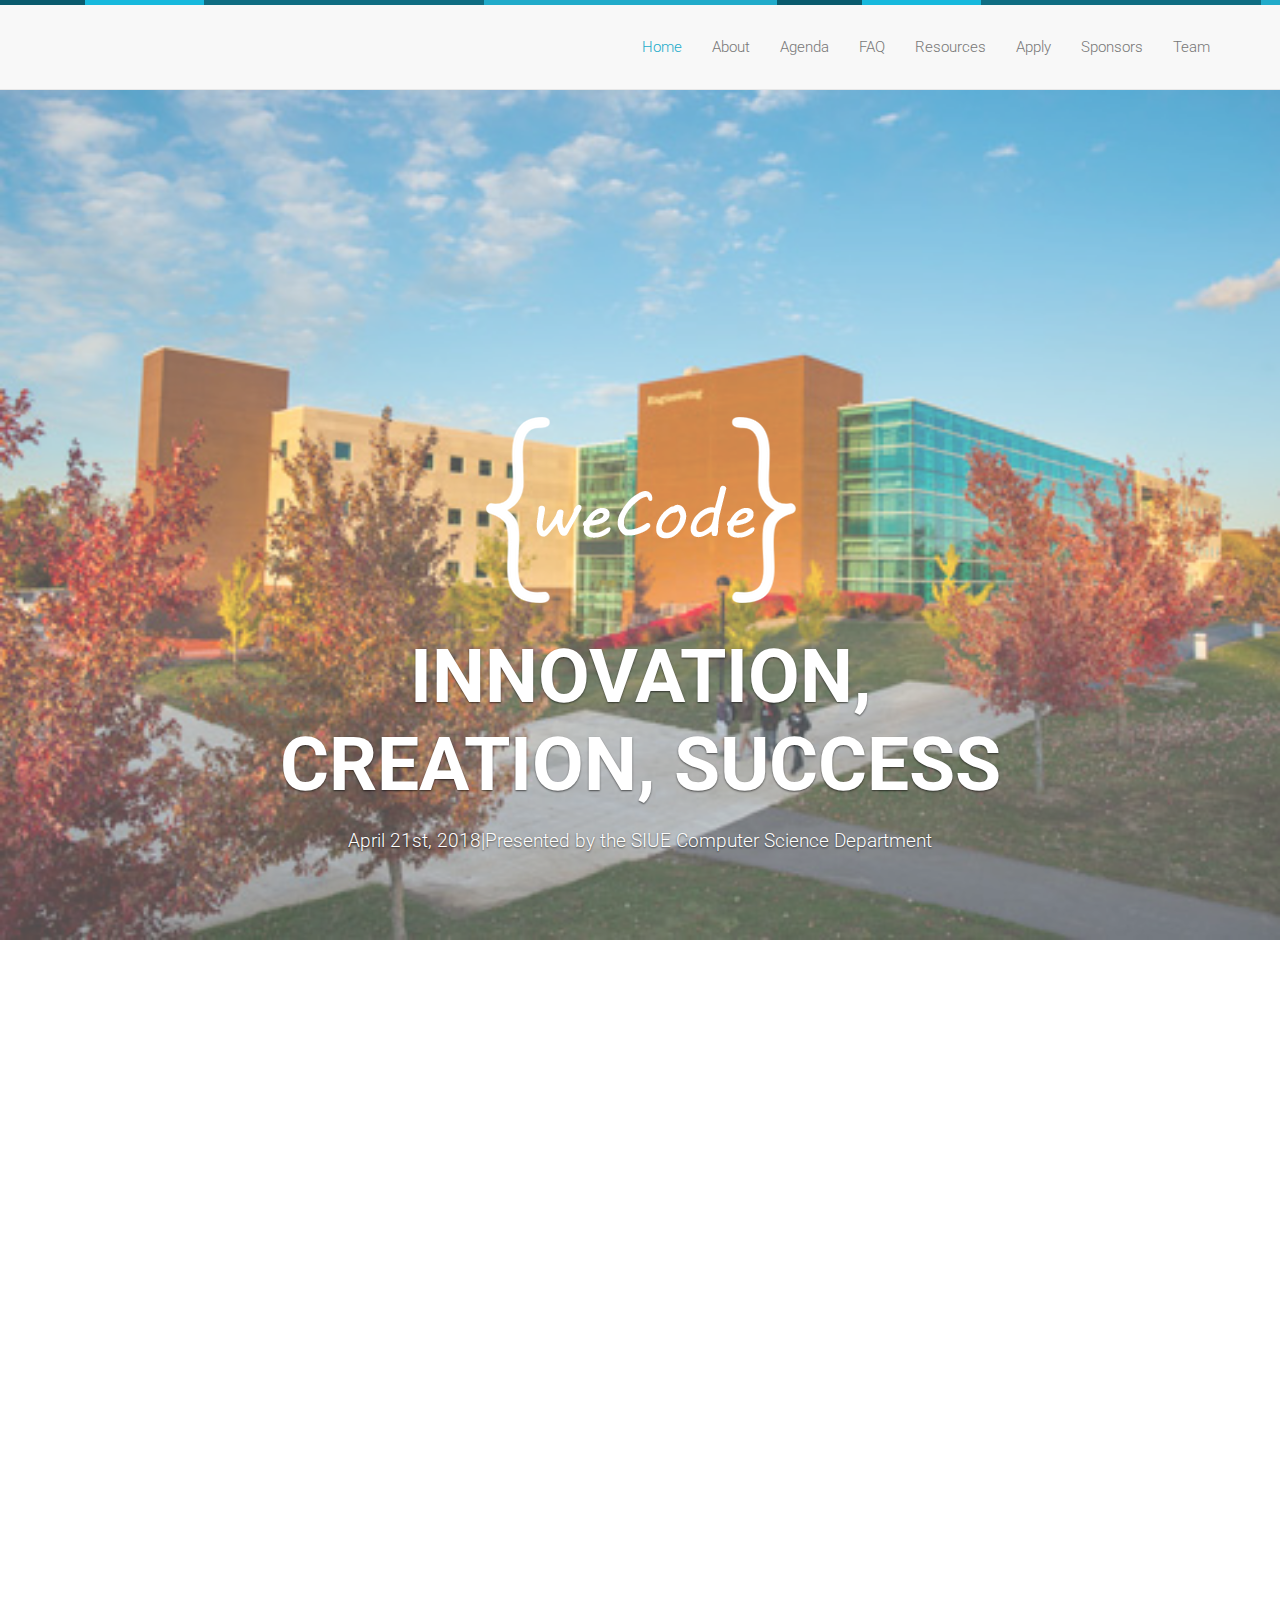
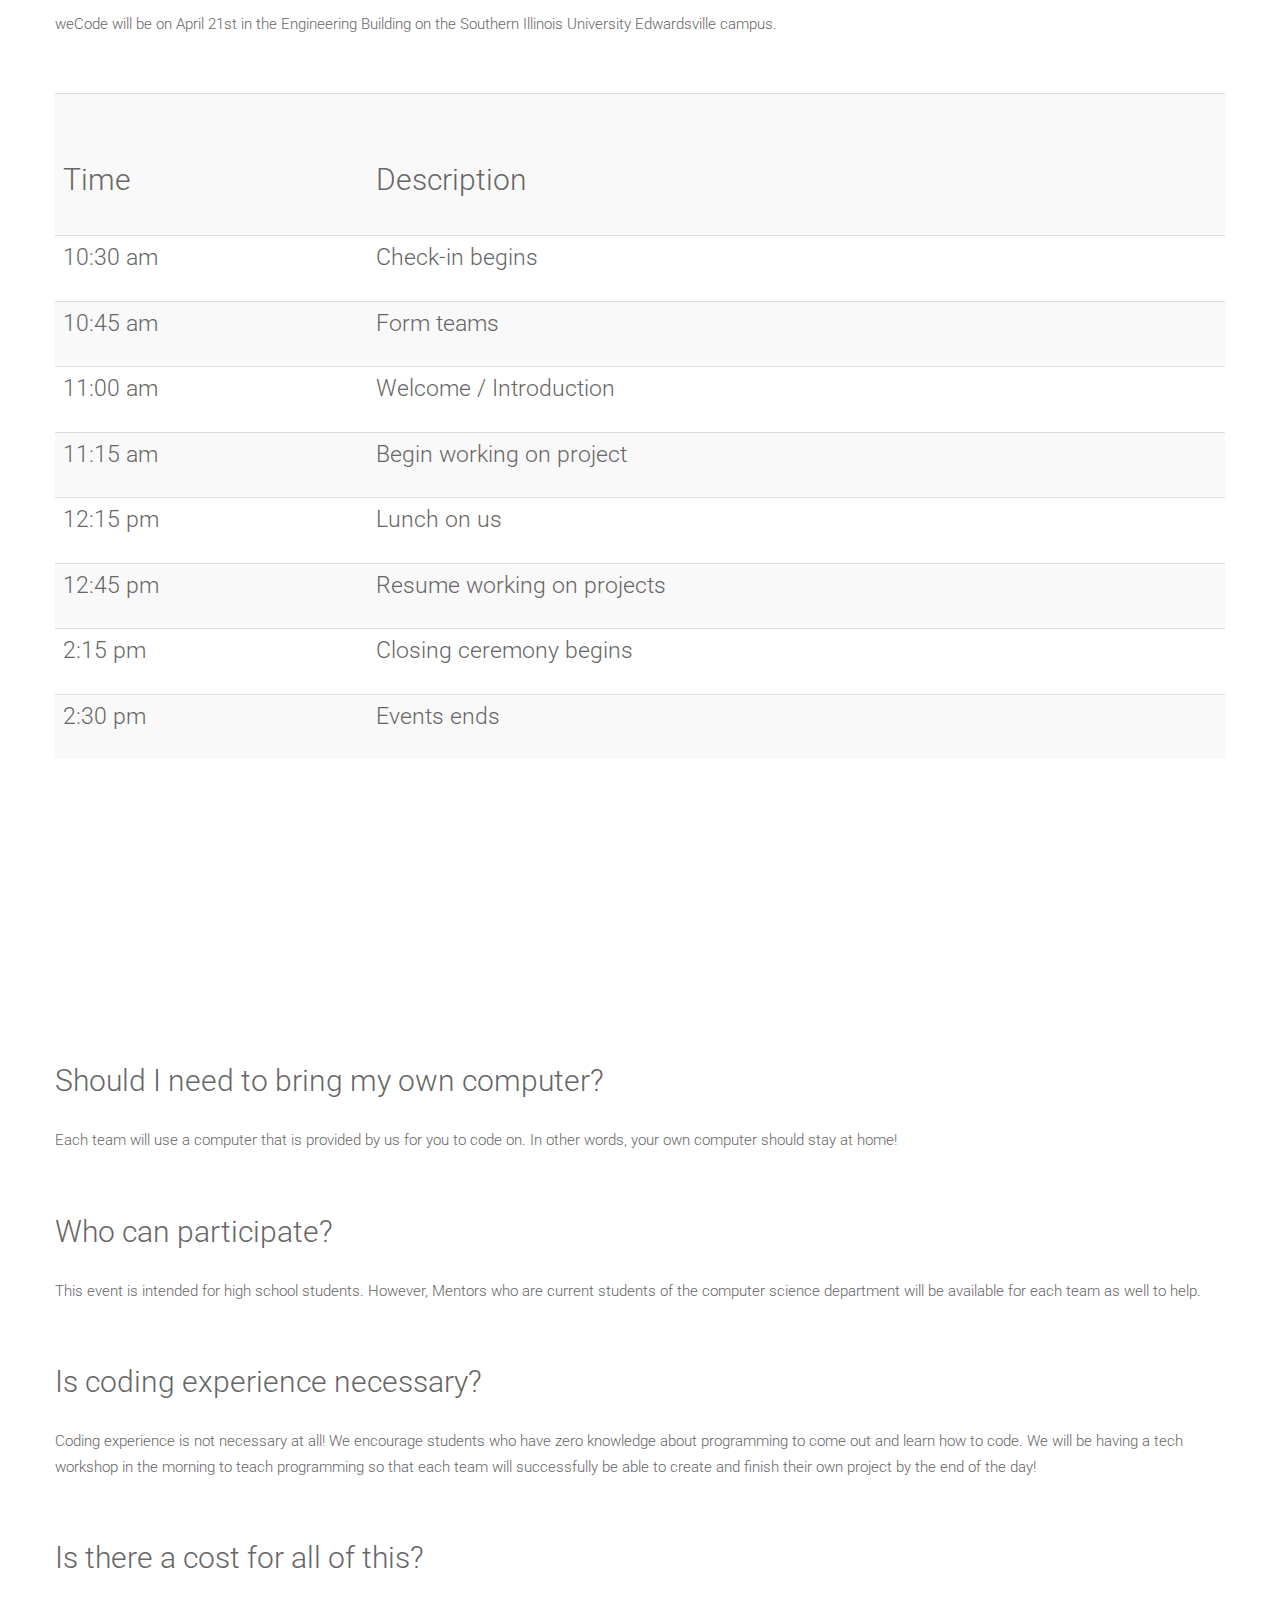
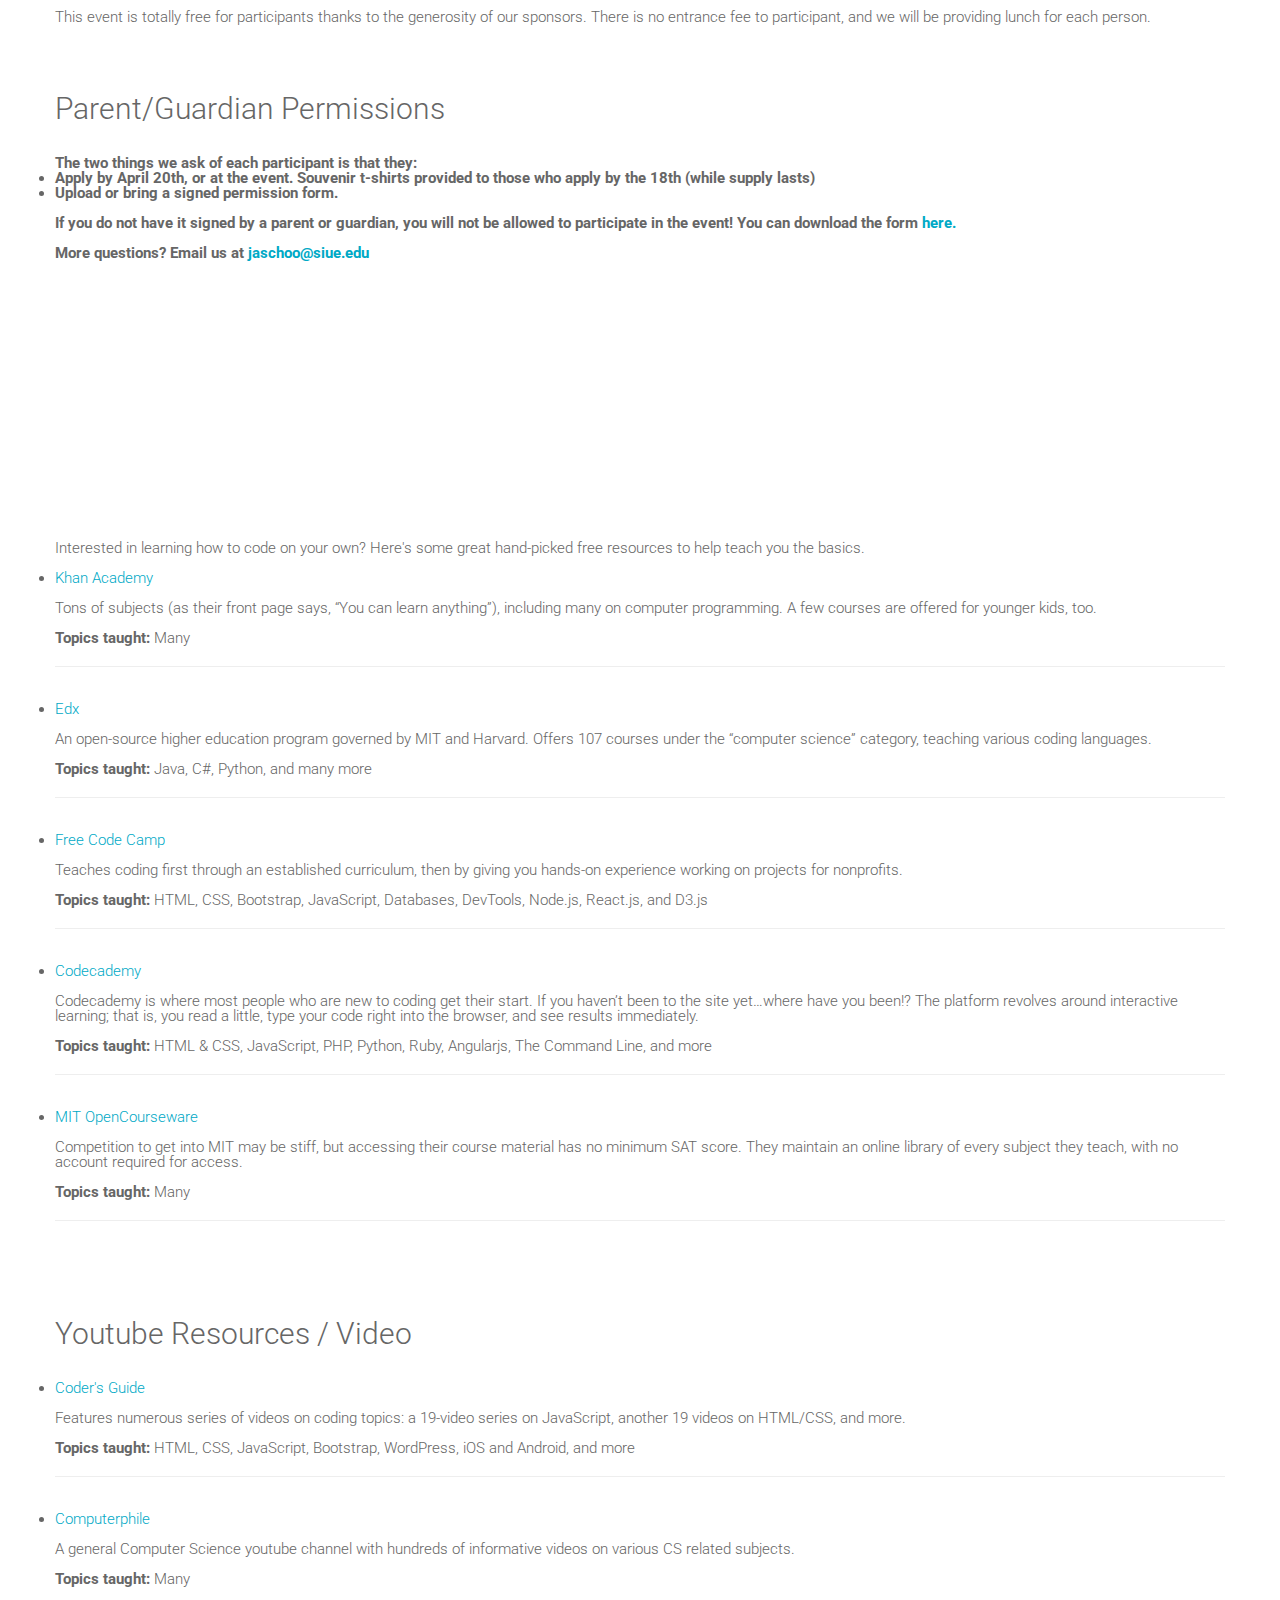
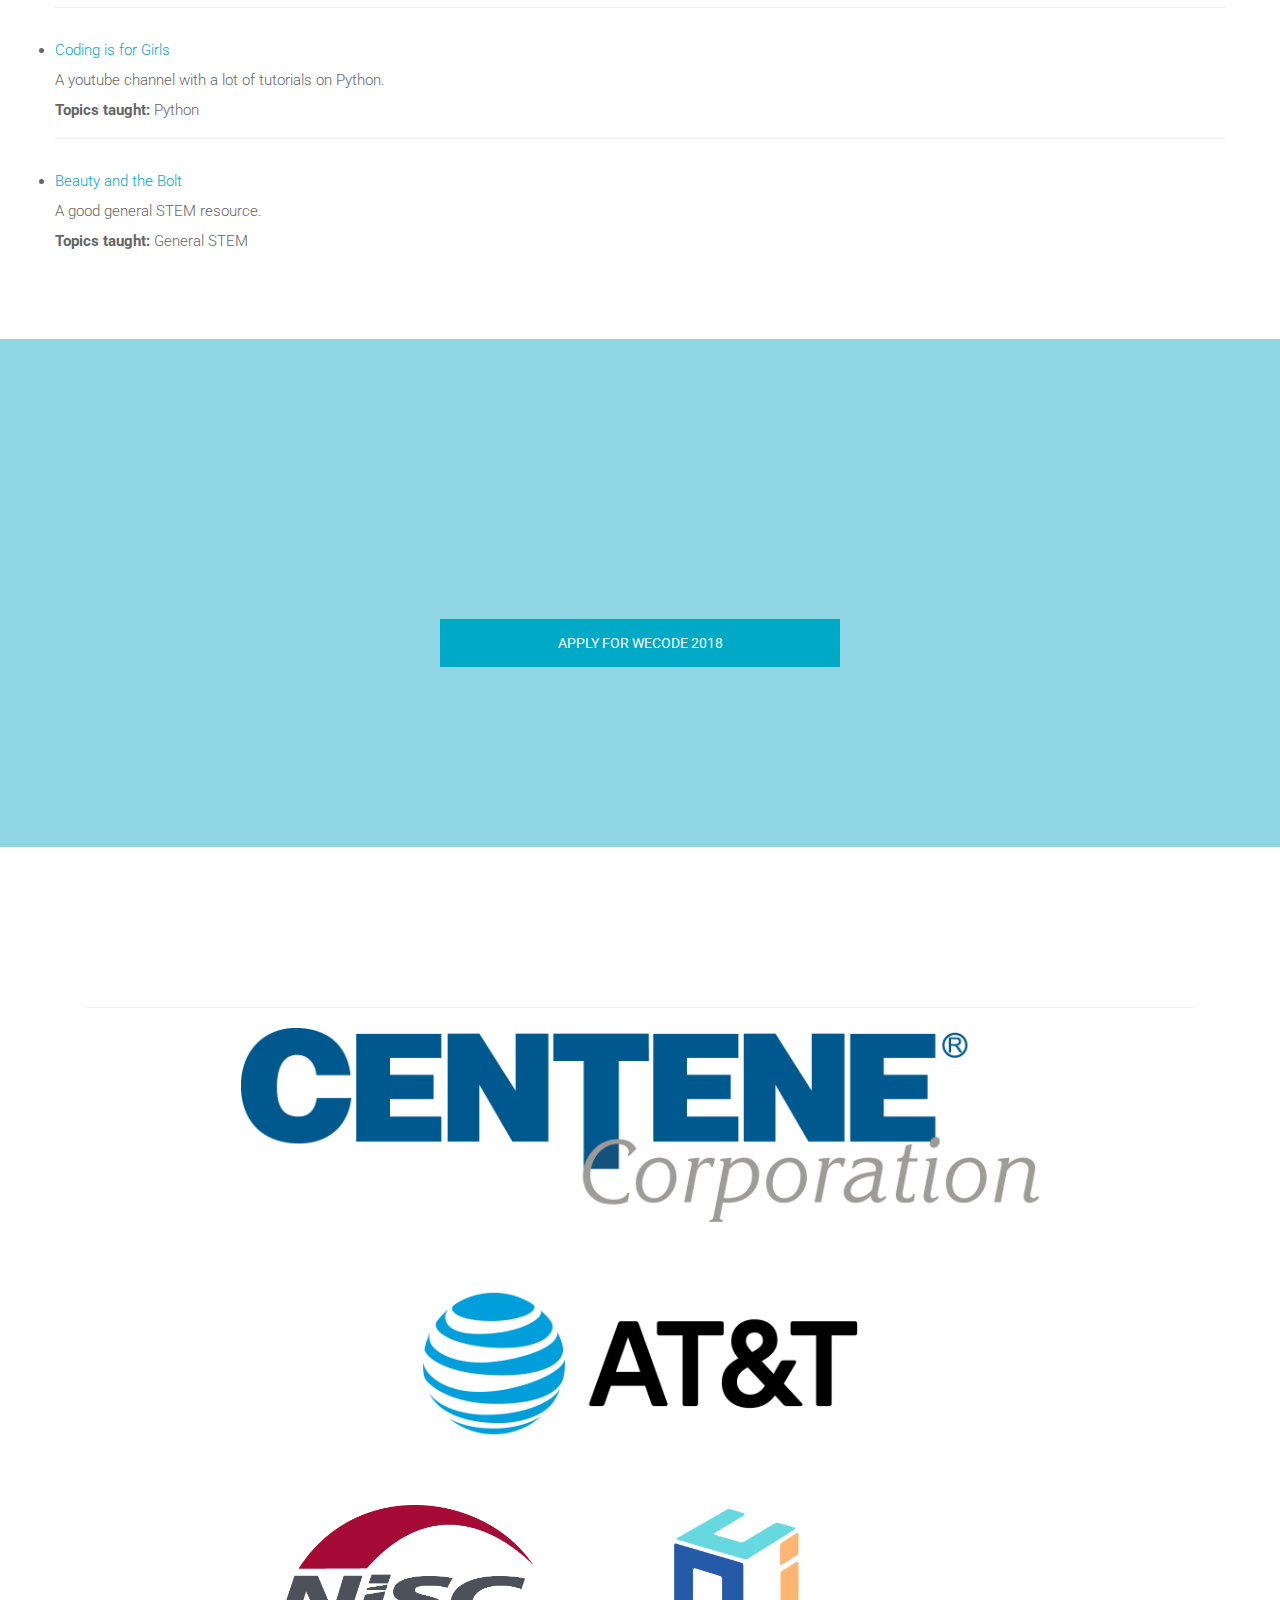
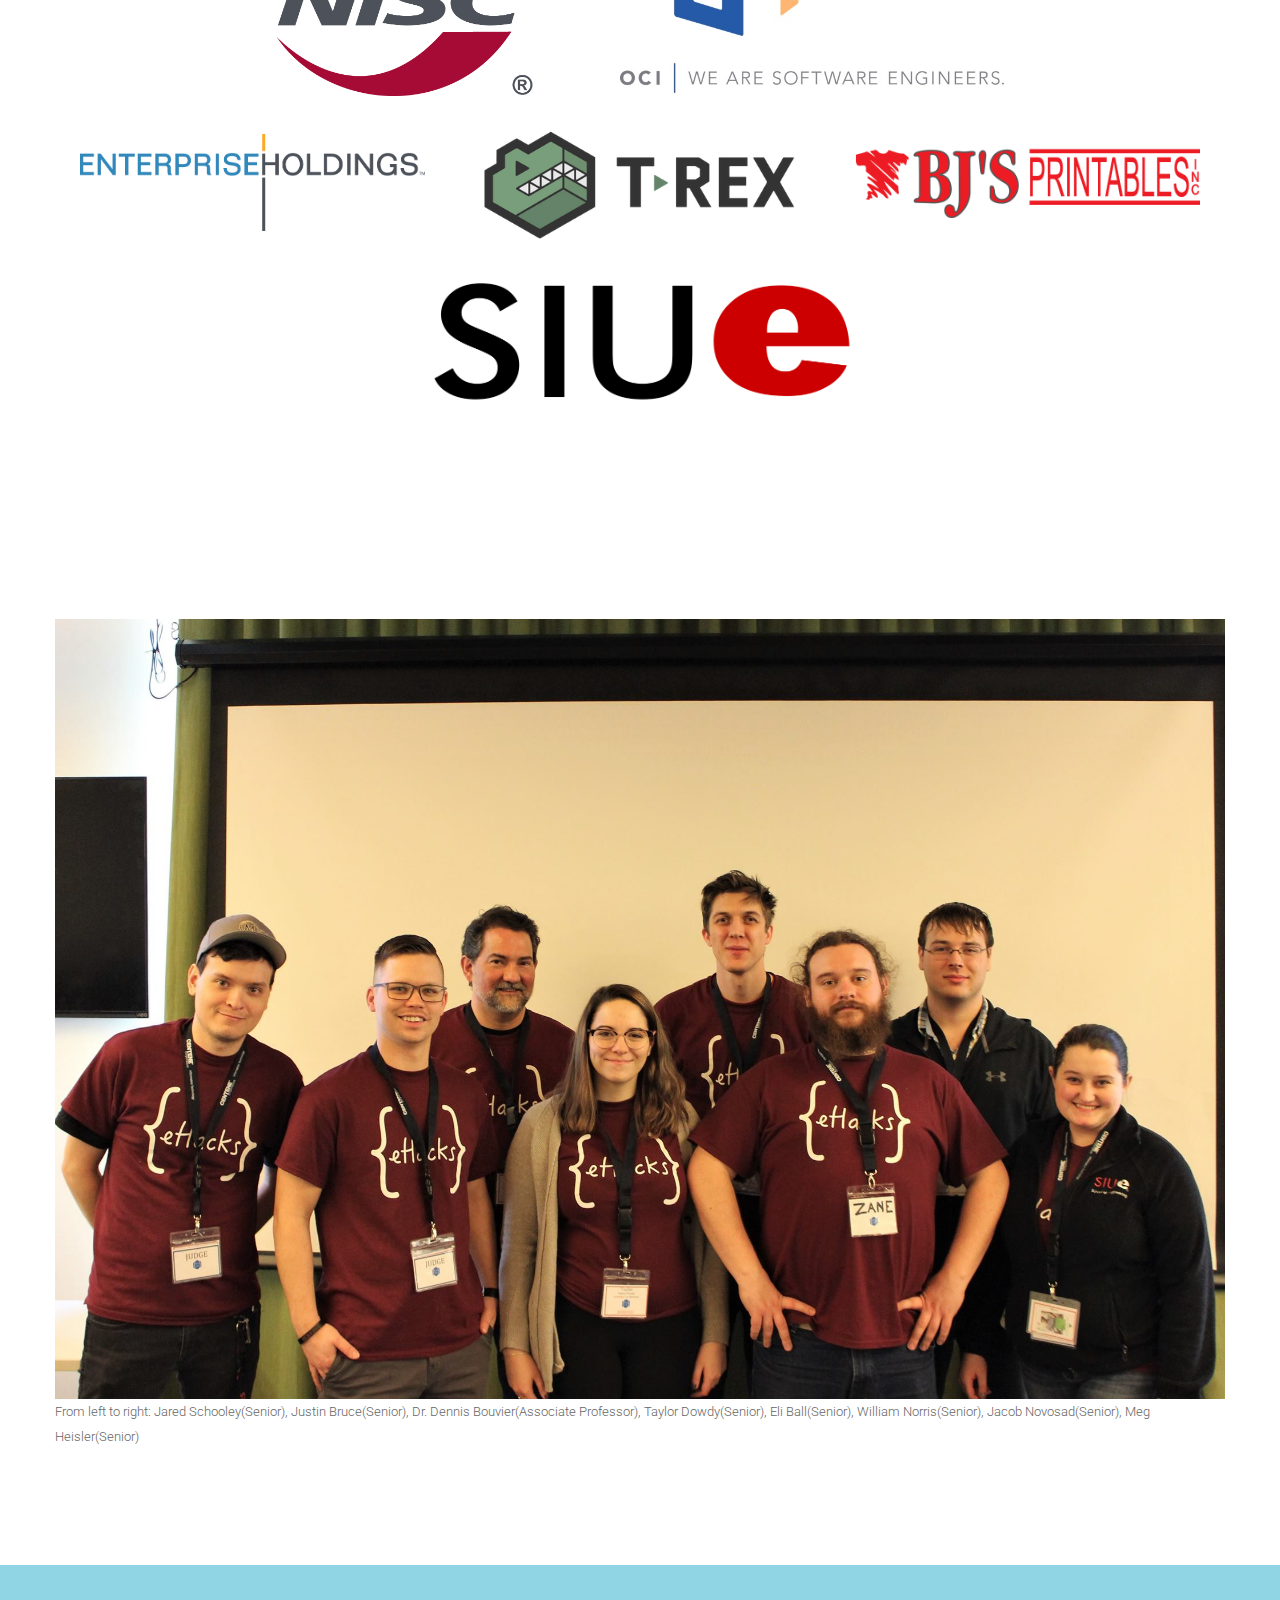
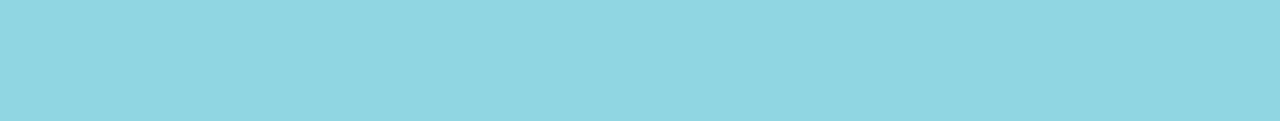
<file: html/index.html>
<!DOCTYPE html>
<html lang="en">
<head>
    <meta charset="UTF-8"/>
    <meta http-equiv="Content-Type" content="text/html; charset=utf-8"/>
    <meta name="viewport" content="width=device-width, initial-scale=1, maximum-scale=1, user-scalable=no">
    <title>weCode</title>

    <!-- Google fonts -->
    <link href='http://fonts.googleapis.com/css?family=Roboto:400,300,700' rel='stylesheet' type='text/css'>

    <!-- font awesome -->
    <link href="//maxcdn.bootstrapcdn.com/font-awesome/4.2.0/css/font-awesome.min.css" rel="stylesheet">

    <!-- bootstrap -->
    <link rel="stylesheet" href="assets/bootstrap/css/bootstrap.min.css"/>

    <!-- animate.css -->
    <link rel="stylesheet" href="assets/animate/animate.css"/>
    <link rel="stylesheet" href="assets/animate/set.css"/>

    <!-- gallery -->
    <link rel="stylesheet" href="assets/gallery/blueimp-gallery.min.css">

    <!-- favicon -->
    <link rel="shortcut icon" href="images/favicon.ico" type="image/x-icon">
    <link rel="icon" href="images/favicon.ico" type="image/x-icon">


    <link rel="stylesheet" href="assets/style.css">

</head>

<body>
<div class="topbar animated fadeInLeftBig"></div>

<!-- Header Starts -->
<div class="navbar-wrapper">
    <div class="container">

        <div class="navbar navbar-default navbar-fixed-top" role="navigation" id="top-nav">
            <div class="container">
                <div class="navbar-header">


                    <button type="button" class="navbar-toggle collapsed" data-toggle="collapse"
                            data-target=".navbar-collapse">
                        <span class="sr-only">Toggle navigation</span>
                        <span class="icon-bar"></span>
                        <span class="icon-bar"></span>
                        <span class="icon-bar"></span>
                    </button>

                </div>


                <!-- Nav Starts -->
                <div class="navbar-collapse  collapse">
                    <ul class="nav navbar-nav navbar-right scroll">
                        <li class="active"><a href="#home">Home</a></li>
                        <li><a href="#about">About</a></li>
                        <li><a href="#agenda">Agenda</a></li>
                        <li><a href="#faq">FAQ</a></li>
                        <li><a href="#resources">Resources</a></li>
                        <li><a href="#apply">Apply</a></li>
                        <li><a href="#sponsors">Sponsors</a></li>
                        <li><a href="#Team">Team</a></li>
                    </ul>
                </div>
                <!-- #Nav Ends -->

            </div>
        </div>

    </div>
</div>
<!-- #Header Starts -->


<div id="home">
    <!-- Slider Starts -->
    <div id="myCarousel" data-ride="carousel">
        <div class="carousel-inner">
            <!-- Item 1 -->
            <div class="item active">
                <img src="images/Engineering_Building.jpg" alt="banner">
                <div class="carousel-caption">
                    <div class="caption-wrapper">
                        <div class="caption-info">
                            <img src="images/logo.png" class="animated bounceInUp" alt="logo">
                            <h1>Innovation, Creation, Success</h1>
                            <p>April 21st, 2018|Presented by the SIUE Computer Science Department</p>

                        </div>
                    </div>
                </div>
            </div>
        </div>
    </div>
</div>
<!-- #Item 1 -->

<!-- Item 1 -->


<!-- About Starts -->
<div id="about" class="container spacer">
    <h2 class="text-center wowload fadeInUp">What is weCode?</h2>
    <div class="row">
        <div class="text-center wowload fadeInUp">
            <h4><i class="fa fa-paint-brush"></i> A Day of Coding</h4>
            <p>weCode is an educational experience dedicated to introducing computer programming concepts to high school
                students across Illinois and Missouri.
                We are bringing a unique event to these students in which they will be collaborating, problem solving,
                and building together. No coding experience? No problem, mentors
                will be with each team offering advice when needed. This is an opportunity to expand your knowledge and
                propel yourselves further into the tech world.
                Food will be provided to every participant for free! Apply today to save your spot! A limited number of
                applications will be accepted. <b><br>Apply by April 20th, or at the event. Souvenir t-shirts provided to those who apply by the 18th (while supply lasts)</b></p>
        </div>
    </div>
</div>

<!--
</div>
 <div class="col-sm-6 wowload fadeInRight">
 <h4><i class="fa fa-code"></i>Why Snap Programming?</h4>
 <p>In this event, we will be using Snap programming for each team to build their product. Snap is one of the easiest programming languages to learn to create your own digital games, stories,
   or animations. With this tool, no team will be without a finished product, and you will be able to show off what you made anywhere with your pc, or your mobile phone! If you want to learn more about Snap,    visit <a href="https://snap.berkeley.edu/">snap.berkeley.edu.</a></p>
 </div>
 </div>
</div>
-->

<!-- About Ends -->


<!-- Agenda starts -->

<div id="agenda" class="container spacer">
    <h2 class="text-center wowload fadeInUp">When and Where</h2>
    <p>weCode will be on April 21st in the Engineering Building on the Southern Illinois University Edwardsville
        campus.</p>
    <br>
    <br>
    <table class="table table-striped">
        <tr>
            <th><h3>Time</h3></th>
            <th><h3>Description</h3></th>
        </tr>
        <tr>
            <td><h4>10:30 am</h4></td>
            <td><h4>Check-in begins</h4></td>
        </tr>
        <tr>
            <td><h4>10:45 am</h4></td>
            <td><h4>Form teams</h4></td>
        </tr>
        <tr>
            <td><h4>11:00 am</h4></td>
            <td><h4>Welcome / Introduction</h4></td>
        </tr>
        <tr>
            <td><h4>11:15 am</h4></td>
            <td><h4>Begin working on project</h4></td>
        </tr>
        <tr>
            <td><h4>12:15 pm</h4></td>
            <td><h4>Lunch on us</h4></td>
        </tr>
        <tr>
            <td><h4>12:45 pm</h4></td>
            <td><h4>Resume working on projects</h4></td>
        </tr>
        <tr>
            <td><h4>2:15 pm</h4></td>
            <td><h4>Closing ceremony begins</h4></td>
        </tr>
        <tr>
            <td><h4>2:30 pm</h4></td>
            <td><h4>Events ends</h4></td>
        </tr>
    </table>

</div>

<!-- Agenda ends -->

<!-- FAQ starts -->
<div id="faq" class="container spacer">
    <h2 class="text-center  wowload fadeInUp">Frequently Asked Questions</h2>
    <h3>Should I need to bring my own computer?</h3>
    <p>Each team will use a computer that is provided by us for you to code on.
        In other words, your own computer should stay at home!</p>
    <h3>Who can participate?</h3>
    <p>This event is intended for high school students. However, Mentors who are current students of the computer
        science department will be available for each team as well to help.</p>
    <h3>Is coding experience necessary?</h3>
    <p>Coding experience is not necessary at all! We encourage students who have zero knowledge about programming to
        come out and learn how to code. We will be having a tech workshop in the morning
        to teach programming so that each team will successfully be able to create and finish their own project by the
        end of the day!</p>
    <h3>Is there a cost for all of this?</h3>
    <p>This event is totally free for participants thanks to the generosity of our sponsors. There is no entrance fee to
        participant, and we will be providing lunch for each person.</p>
    <h3>Parent/Guardian Permissions</h3>
    <b><span>The two things we ask of each participant is that they:
        <li>Apply by April 20th, or at the event. Souvenir t-shirts provided to those who apply by the 18th (while supply lasts)</li>
        <li>Upload or bring a signed permission form.</li>
        <br>
        If you do not have it signed by a parent or guardian, you will not be allowed
        to participate in the event! You can download the form <a href="documents/weCode_Waiver_Form.pdf"
                                                                  download="weCode_Waiver_Form.pdf">here.</a></span></b>
    <br>
    <br>
    <b><span>More questions? Email us at <a href="mailto:jaschoo@siue.edu">jaschoo@siue.edu</a></span></b>
</div>

<div id="resources" class="container spacer">
    <h2 class="text-center wowload fadeInUp">External Resources</h2>
    <span>Interested in learning how to code on your own? Here's some great hand-picked free resources to help teach you the basics.</span>
    <br>
    <br>
    <li><a href="https://www.khanacademy.org" target="_blank">Khan Academy</a></li>
    <br>
    <span>Tons of subjects (as their front page says, “You can learn anything”), including many on computer programming. A few courses
        are offered for younger kids, too.<br><br><b>Topics taught:</b> Many</span>
    <br>
    <hr>
    <br>
    <li><a href="https://www.edx.org" target="_blank">Edx</a></li>
    <br>
    <span>An open-source higher education program governed by MIT and Harvard. Offers 107 courses under the “computer science” category,
        teaching various coding languages.<br><br><b>Topics taught:</b> Java, C#, Python, and many more</span>
    <br>
    <hr>
    <br>
    <li><a href="https://www.freecodecamp.org" target="_blank">Free Code Camp</a></li>
    <br>
    <span>Teaches coding first through an established curriculum, then by giving you hands-on experience working on projects for nonprofits.
        <br><br><b>Topics taught:</b> HTML, CSS, Bootstrap, JavaScript, Databases, DevTools, Node.js, React.js, and D3.js</span>
    <br>
    <hr>
    <br>
    <li><a href="https://www.codecademy.com" target="_blank">Codecademy</a></li>
    <br>
    <span>Codecademy is where most people who are new to coding get their start. If you haven’t been to the site yet…where have you been!?
        The platform revolves around interactive learning; that is, you read a little, type your code right into the browser, and see results immediately.
    <br><br><b>Topics taught:</b> HTML & CSS, JavaScript, PHP, Python, Ruby, Angularjs, The Command Line, and more</span>
    <br>
    <hr>
    <br>
    <li><a href="https://ocw.mit.edu/index.htm" target="_blank">MIT OpenCourseware</a></li>
    <br>
    <span>Competition to get into MIT may be stiff, but accessing their course material has no minimum SAT score.
        They maintain an online library of every subject they teach, with no account required for access.<br><br>
        <b>Topics taught:</b> Many</span>
    <br>
    <hr>
    <br>
    <h3>Youtube Resources / Video</h3>
    <li><a href="https://www.youtube.com/user/CodersGuide/videos" target="_blank">Coder's Guide</a></li>
    <br>
    <span>Features numerous series of videos on coding topics: a 19-video series on JavaScript, another 19 videos on HTML/CSS, and more.
        <br><br><b>Topics taught:</b> HTML, CSS, JavaScript, Bootstrap, WordPress, iOS and Android, and more</span>
    <br>
    <hr>
    <br>
    <li><a href="https://www.youtube.com/channel/UC9-y-6csu5WGm29I7JiwpnA" target="_blank">Computerphile</a></li>
    <br>
    <span>A general Computer Science youtube channel with hundreds of informative videos on various CS related subjects.
        <br><br><b>Topics taught: </b>Many</span>
    <br>
    <hr>
    <br>
    <li><a href="https://www.youtube.com/channel/UC0hNd2uW8jTR5K3KBzRuG2A/videos" target="_blank">Coding is for Girls </a></li>
    <br>
    <span>A youtube channel with a lot of tutorials on Python.
    <br><br><b>Topics taught: </b>Python</span>
    <br>
    <hr>
    <br>
    <li><a href="https://www.youtube.com/channel/UCRCFFTRNzbAAONw9vQ3lXdg" target="_blank">Beauty and the Bolt</a></li>
    <br>
    <span>A good general STEM resource.<br><br><b>Topics taught: </b>General STEM</span>

</span>
</div>

<div class="highlight-info">
    <div class="overlay spacer">
        <div id="apply" style="alignment: center; width: 40rem;" class="container spacer about">
            <h2 class="text-center  wowload fadeInUp">Apply</h2>
            <form id="registerBut" action="registration.html">
                <input type="submit" class="btn btn-primary btn-block" value="Apply for weCode 2018"/>
            </form>
        </div>
    </div>
</div>
<br>
<br>
<br>
<br>
<!-- sponsors -->
<section class="no-padding" id="sponsors">
    <div class="container">
        <div class="col-lg-12 text-center">
            <h2 class="text-center wowload fadeInUp">Sponsors</h2>
            <hr class="primary">
        </div>
        <div align="center">
            <a href="https://www.centene.com" target="_blank"><img
                    src="images/CENTENE_LOGO.jpg" title="Centene"
                    alt="Centene" style="width:70%;"></a>
            <br>
        </div>
    </div>

    <div align="center">
        <a href="https://www.att.com" target="_blank"><img
                src="images/att_logo.jpg" title="ATT"
                alt="ATT" style="width: 45%;"></a>
        <br>
        <a href="https://www.nisc.coop" target="_blank">
            <img src="images/nisc_logo.png" title="NISC"
                 alt="NISC" style="width: 20%;"></a>
        <span style='color:red;margin-right:5.00em; display:inline-block;'>&nbsp;</span>
        <a href="https://objectcomputing.com" target="_blank"><img
                src="images/oci_logo.jpg" title="OCI"
                alt="OCI" style="width:30%;"></a>
        <br>
        <a href="https://www.enterpriseholdings.com/en/index.html" target="_blank"><img
                src="images/EHI_Logo.png" title="Enterprise"
                alt="Enterprise" style="width:27%;"></a>
        <span style='color:red;margin-right:2.00em; display:inline-block;'>&nbsp;</span>
        <a href="http://www.downtowntrex.org" target="_blank"><img
                src="images/Trex_Logo.png" title="TREX"
                alt="TREX" style="width:27%;"></a>
        <span style='color:red;margin-right:2.00em; display:inline-block;'>&nbsp;</span>
        <a href="http://bjsprintables.com/index.php" target="_blank"><img
                src="images/bjs_Logo.png" title="BJS"
                alt="BJS" style="width:27%;"></a>
        <br>
        <a href="http://www.siue.edu" target="_blank"><img
                src="images/Siue_stylized_wordmark.png" title="SIUE"
                alt="SIUE" style="width:35%;"></a>
    </div>
    <br>
</section>
<!--END SPONSORS-->

<!--The Team-->
<div id="Team" class="container spacer">
    <h2 class="text-center wowload fadeInUp">Meet the Team</h2>
    <div id="teamPicture">
        <img src="images/team.png" alth="team_photo" style="width:100%;">
        <p><font size="2"/>From left to right: Jared Schooley(Senior), Justin Bruce(Senior), Dr. Dennis
            Bouvier(Associate Professor), Taylor Dowdy(Senior), Eli Ball(Senior),
            William Norris(Senior), Jacob Novosad(Senior), Meg Heisler(Senior) </p>
    </div>
</div>


<!-- About Starts -->
<div class="highlight-info">
    <div class="overlay spacer">
        <div class="container">
            <div class="row text-center  wowload fadeInDownBig">

            </div>
        </div>
    </div>
</div>
<!-- About Ends -->


<!-- The Bootstrap Image Gallery lightbox, should be a child element of the document body -->
<div id="blueimp-gallery" class="blueimp-gallery blueimp-gallery-controls">
    <!-- The container for the modal slides -->
    <div class="slides"></div>
    <!-- Controls for the borderless lightbox -->
    <h3 class="title">title</h3>
    <a class="prev">‹</a>
    <a class="next">›</a>
    <a class="close">×</a>
    <!-- The modal dialog, which will be used to wrap the lightbox content -->
</div>


<!-- jquery -->
<script src="assets/jquery.js"></script>

<!-- wow script -->
<script src="assets/wow/wow.min.js"></script>


<!-- boostrap -->
<script src="assets/bootstrap/js/bootstrap.js" type="text/javascript"></script>

<!-- jquery mobile -->
<script src="assets/mobile/touchSwipe.min.js"></script>
<script src="assets/respond/respond.js"></script>

<!-- gallery -->
<script src="assets/gallery/jquery.blueimp-gallery.min.js"></script>

<!-- custom script -->
<script src="assets/script.js"></script>

</body>
</html>
</file>
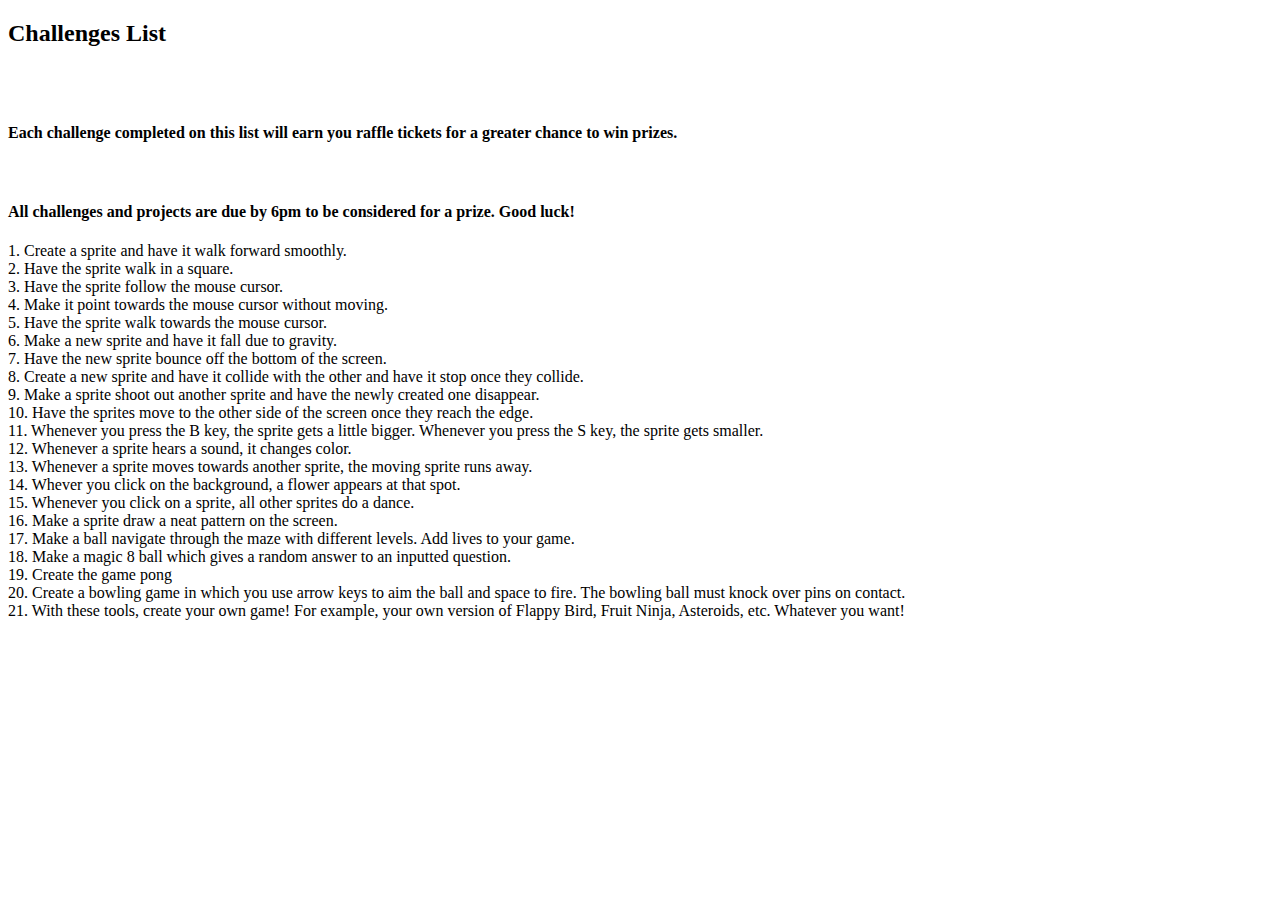
<file: html/challenges_list.html>
<!DOCTYPE html>
<html lang = "en">
<head>
<meta charset = "UTF-8"/>
<title>Challenges</title>


</head>
<style>
	word-wrap: break-word;
</style>
<body>
<div>
<h2> Challenges List </h2>
<br>
<br>
<h4> Each challenge completed on this list will earn you raffle tickets for a greater chance to win prizes. </h4> <br>
<h4> All challenges and projects are due by 6pm to be considered for a prize. Good luck!</h4>
</div>

<div>
<p>
 
    1. Create a sprite and have it walk forward smoothly. <br>
    2. Have the sprite walk in a square.<br>
    3. Have the sprite follow the mouse cursor. <br>
    4. Make it point towards the mouse cursor without moving. <br>
    5. Have the sprite walk towards the mouse cursor.<br>
    6. Make a new sprite and have it fall due to gravity.<br>
    7. Have the new sprite bounce off the bottom of the screen. <br>
    8. Create a new sprite and have it collide with the other and have it stop once they collide.<br>
    9. Make a sprite shoot out another sprite and have the newly created one disappear.<br>
    10. Have the sprites move to the other side of the screen once they reach the edge.<br>
    11. Whenever you press the B key, the sprite gets a little bigger. Whenever you press the S key, the sprite gets smaller.<br>
    12. Whenever a sprite hears a sound, it changes color.<br>
    13. Whenever a sprite moves towards another sprite, the moving sprite runs away.<br>
    14. Whever you click on the background, a flower appears at that spot.<br>
    15. Whenever you click on a sprite, all other sprites do a dance.<br> 
    16. Make a sprite draw a neat pattern on the screen.<br>
    17. Make a ball navigate through the maze with different levels. Add        lives to your game.<br>
    18. Make a magic 8 ball which gives a random answer to an inputted question.<br>
    19. Create the game pong<br>
    20. Create a bowling game in which you use arrow keys to aim the ball and space to fire. The bowling ball must knock over pins on contact.<br> 
    
    21. With these tools, create your own game! For example, your own version of Flappy Bird, Fruit Ninja, Asteroids, etc. Whatever you want!<br>
  </p>
</body>
</html>
</file>
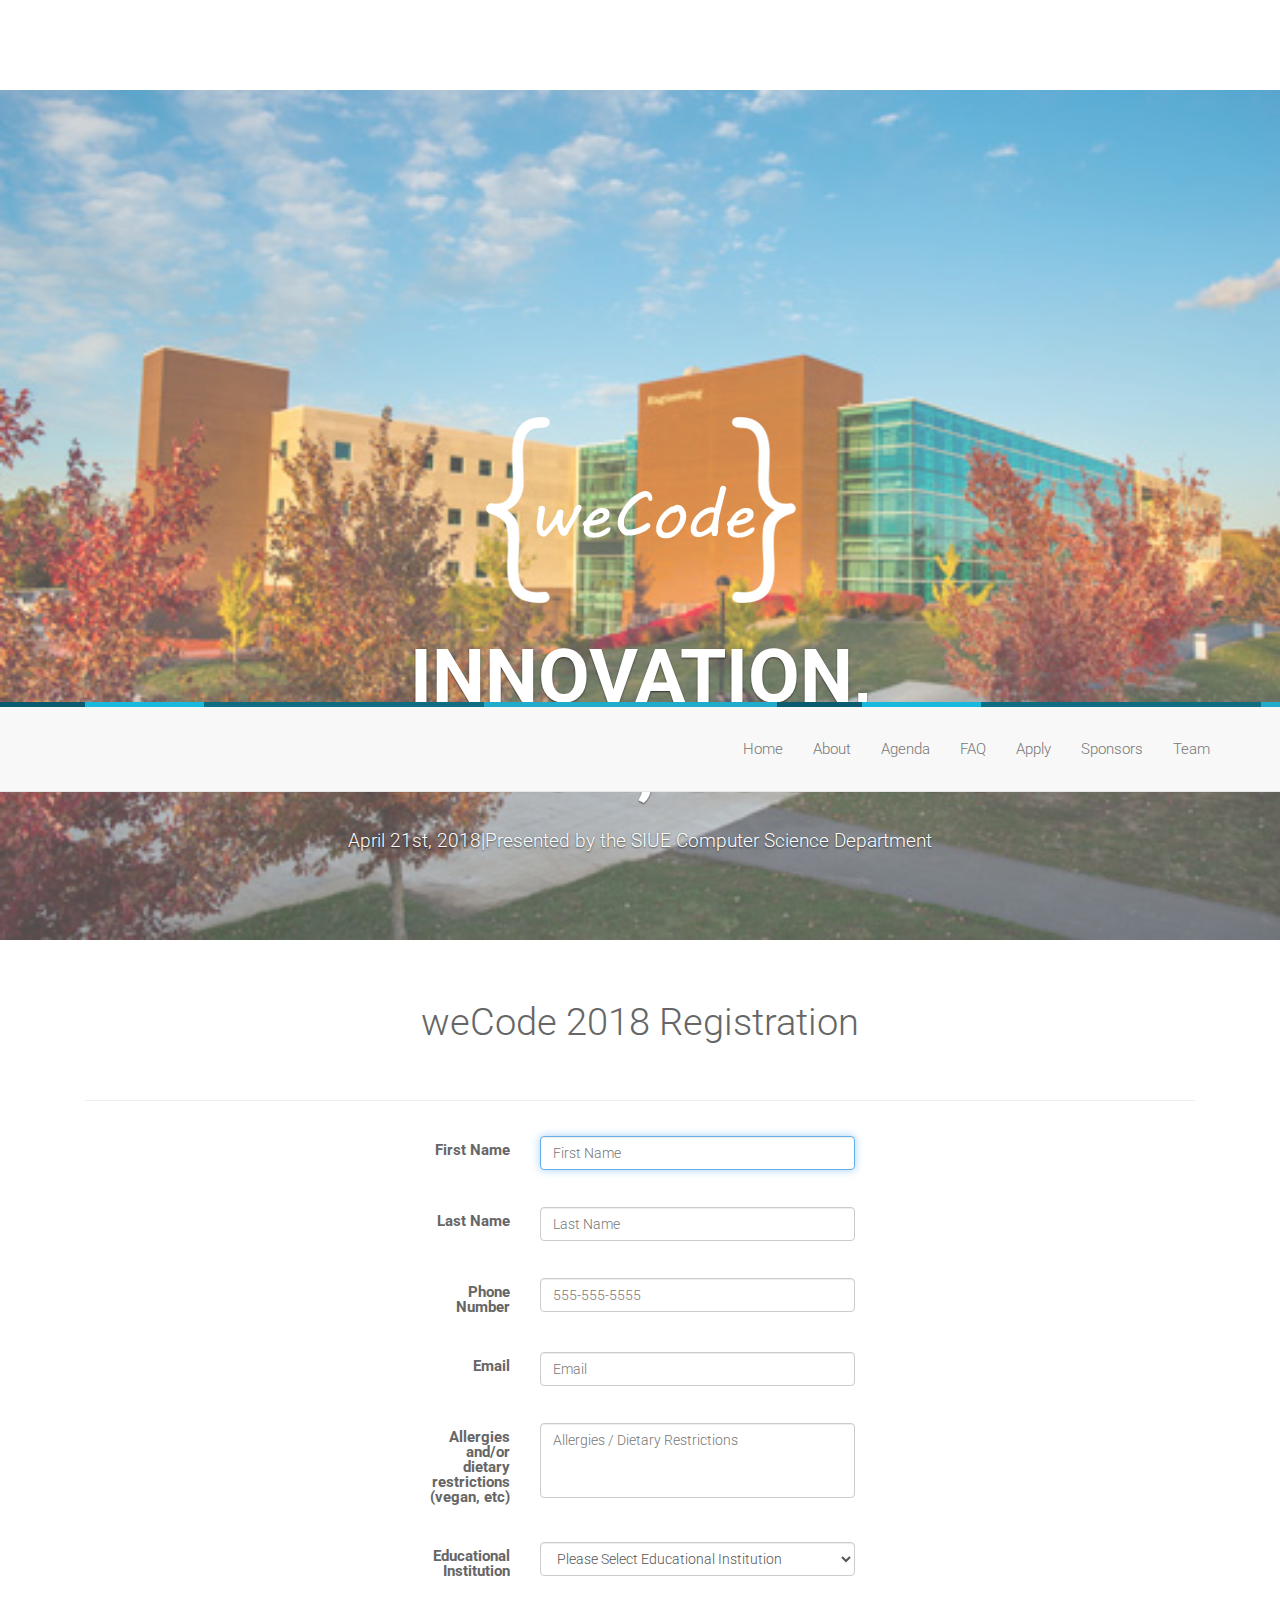
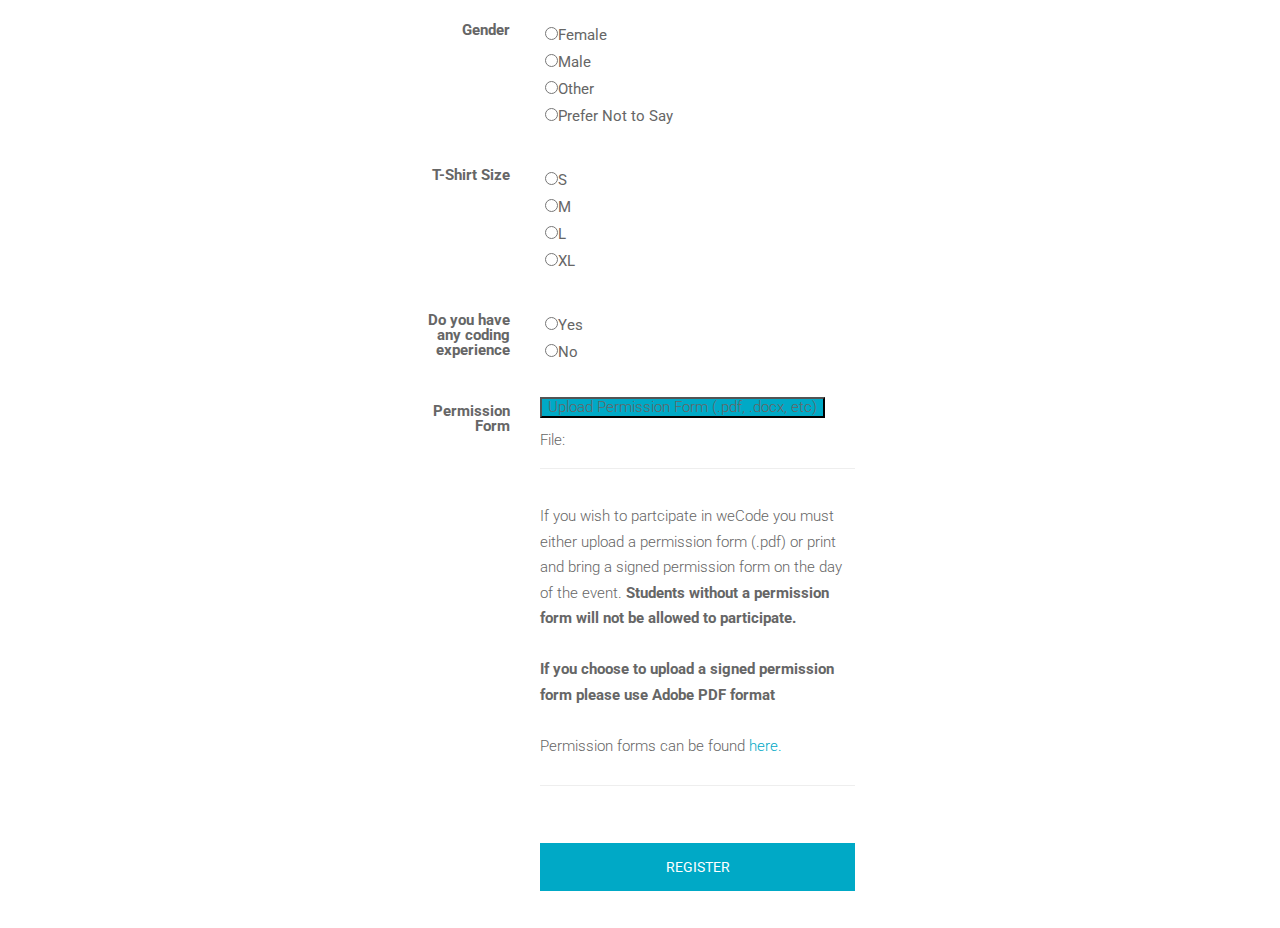
<file: html/registration.html>
<!DOCTYPE html>
<html lang="en">
<head>
    <meta charset="UTF-8" />
    <meta http-equiv="Content-Type" content="text/html; charset=utf-8" />
    <meta name="viewport" content="width=device-width, initial-scale=1, maximum-scale=1, user-scalable=no">
    <title>weCode</title>

    <!-- Google fonts -->
    <link href='http://fonts.googleapis.com/css?family=Roboto:400,300,700' rel='stylesheet' type='text/css'>

    <!-- font awesome -->
    <link href="//maxcdn.bootstrapcdn.com/font-awesome/4.2.0/css/font-awesome.min.css" rel="stylesheet">

    <!-- bootstrap -->
    <link rel="stylesheet" href="assets/bootstrap/css/bootstrap.min.css" />

    <!-- animate.css -->
    <link rel="stylesheet" href="assets/animate/animate.css" />
    <link rel="stylesheet" href="assets/animate/set.css" />

    <!-- gallery -->
    <link rel="stylesheet" href="assets/gallery/blueimp-gallery.min.css">

    <!-- favicon -->
    <link rel="shortcut icon" href="images/favicon.ico" type="image/x-icon">
    <link rel="icon" href="images/favicon.ico" type="image/x-icon">


    <link rel="stylesheet" href="assets/style.css">

</head>

<body onload="setup()">
<div class="topbar animated fadeInLeftBig"></div>

<!-- Header Starts -->
<div class="navbar-wrapper">
    <div class="container">

        <div class="navbar navbar-default navbar-fixed-top" role="navigation" id="top-nav">
            <div class="container">
                <div class="navbar-header">


                    <button type="button" class="navbar-toggle collapsed" data-toggle="collapse" data-target=".navbar-collapse">
                        <span class="sr-only">Toggle navigation</span>
                        <span class="icon-bar"></span>
                        <span class="icon-bar"></span>
                        <span class="icon-bar"></span>
                    </button>

                </div>


                <!-- Nav Starts -->
                <div class="collapse navbar-collapse" id="bs-example-navbar-collapse-1">
                    <ul class="nav navbar-nav navbar-right">
                        <li><a href="https://wecode.cs.siue.edu/#home">Home</a></li>
                        <li><a href="https://wecode.cs.siue.edu/#about">About</a></li>
                        <li><a href="https://wecode.cs.siue.edu/#agenda">Agenda</a></li>
                        <li><a href="https://wecode.cs.siue.edu/#faq">FAQ</a></li>
                        <li><a href="#apply">Apply</a></li>
                        <li><a href="https://wecode.cs.siue.edu/#sponsors">Sponsors</a></li>
                        <li><a href="https://wecode.cs.siue.edu/#Team">Team</a></li>
                    </ul>
                </div>
                <!-- #Nav Ends -->

            </div>
        </div>

    </div>
</div>
<!-- #Header Starts -->




<div id="home">
    <!-- Slider Starts -->
    <div id="myCarousel" data-ride="carousel">
        <div class="carousel-inner">
            <!-- Item 1 -->
            <div class="item active">
                <img src="images/Engineering_Building.jpg" alt="banner">
                <div class="carousel-caption">
                    <div class="caption-wrapper">
                        <div class="caption-info">
                            <img src="images/logo.png" class="animated bounceInUp" alt="logo">
                            <h1>Innovation, Creation, Success</h1>
                            <p>April 21st, 2018|Presented by the SIUE Computer Science Department</p>

                        </div>
                    </div>
                </div>
            </div>
        </div>
    </div>
</div>
<section id="apply"></section>
<!-- #Item 1 -->

<!-- Item 1 -->
            <!-- #Item 1 -->

            <!-- Item 1 -->
<br>
<br>
<br>
<br>

<div class="form-group">
    <div class="container" align="center">
        <div class="col-lg-12 text-center">
            <h2 class="section-heading" align="center">weCode 2018 Registration</h2>
            <hr class="primary">
        </div>
    </div>
</div>

<section class="register" id="register">
    <div class="container" style="width: 46rem; align-content: left">
        <form enctype="multipart/form-data" class="form-horizontal" role="form" method="POST" id="form1"
              action="https://wecode.cs.siue.edu/php/actionIsComing.php" onsubmit="return validate()">

                <!--Form start - NAME-->
                <div class="form-group">
                    <label for="firstName" class="col-sm-3 control-label">First Name</label>
                    <div class="col-sm-9">
                        <input type="text" id="firstName" name="firstText" placeholder="First Name" class="form-control"
                               autofocus
                               required>
                    </div>
                </div>

                <div class="form-group">
                    <label for="firstNameError" class="col-sm-3 control-label"></label>
                    <div class="col-sm-9" id="firstNameError">
                    </div>
                </div>
                <!--Form End - NAME-->

                <!--Form Start - LAST NAME-->
                <div class="form-group">
                    <label for="lastName" class="col-sm-3 control-label">Last Name</label>
                    <div class="col-sm-9">
                        <input type="text" id="lastName" name="lastText" placeholder="Last Name" class="form-control"
                               autofocus
                               required>
                    </div>
                </div>

                <div class="form-group">
                    <label for="lastNameError" class="col-sm-3 control-label"></label>
                    <div class="col-sm-9" id="lastNameError">
                    </div>
                </div>
                <!--Form End - LAST NAME-->

            <!--Form Start - TEL-->
            <div class="form-group">
                <label for="telNo" class="col-sm-3 control-label">Phone Number</label>
                <div class="col-sm-9">
                    <input type="tel" id="telNo" name="telText" placeholder="555-555-5555" class="form-control"
                           autofocus
                           required>
                </div>
            </div>

            <div class="form-group">
                <label for="telError" class="col-sm-3 control-label"></label>
                <div class="col-sm-9" id="telError">
                </div>
            </div>
            <!--Form End - TEL-->

                <!--Form Start - EMAIL-->
                <div class="form-group">
                    <label for="email" class="col-sm-3 control-label">Email</label>
                    <div class="col-sm-9">
                        <input type="email" id="email" name="emailText" placeholder="Email" class="form-control"
                               required>
                    </div>
                </div>

                <div class="form-group">
                    <label for="emailError" class="col-sm-3 control-label"></label>
                    <div class="col-sm-9" id="emailError">
                    </div>
                </div>
                <!--Form End - Email-->

            <!--Form Start - ALLERGIES-->
            <div class="form-group">
                <label for="allergies" class="col-sm-3 control-label">Allergies and/or dietary restrictions (vegan, etc)</label>
                <div class="col-sm-9">
                    <textarea id="allergies" name="allergyText" placeholder="Allergies / Dietary Restrictions" class="form-control"
                              style="height: 75px; resize: none"></textarea>
                </div>
            </div>

            <div class="form-group">
                <label for="allergyError" class="col-sm-3 control-label"></label>
                <div class="col-sm-9" id="allergyError">
                </div>
            </div>
            <!--Form End - ALLERGIES-->

            <!--Form Start - EDUCATION-->
            <div class="form-group">
                <label for="educational" class="col-sm-3 control-label">Educational Institution</label>
                <div class="col-sm-9">
                    <select id="educational" class="form-control" name="educationalSelect"
                            onchange="showfield(this.options[this.selectedIndex].value)" required>
                        <option value="" selected disabled>Please Select Educational Institution</option>
                        <option value="Alton High School">Alton High School</option>
                        <option value="Belleville East High School">Belleville East High School</option>
                        <option value="Belleville West High School">Belleville West High School</option>
                        <option value="Bunker Hill High School">Bunker Hill High School</option>
                        <option value="Civic Memorial High School">Civic Memorial High School</option>
                        <option value="Edwardsville High School">Edwardsville High School</option>
                        <option value="Father McGivney Catholic High School">Father McGivney Catholic High School</option>
                        <option value="Fort Zumwalt East High School">Fort Zumwalt East High School</option>
                        <option value="Fort Zumwalt North High School">Fort Zumwalt North High School</option>
                        <option value="Fort Zumwalt South High School">Fort Zumwalt South High School</option>
                        <option value="Fort Zumwalt West High School">Fort Zumwalt West High School</option>
                        <option value="Granite City High School">Granite City High School</option>
                        <option value="Highland High School">Highland High School</option>
                        <option value="John Burroughs School">John Burroughs School</option>
                        <option value="Litchfield High School">Litchfield High School</option>
                        <option value="Marquette Catholic High School">Marquette Catholic High School</option>
                        <option value="Mascoutah Community High School">Mascoutah Community High School</option>
                        <option value="McCluer High School">McCluer High School</option>
                        <option value="OFallon Township High School">O'Fallon Township High School</option>
                        <option value="Stanton Public School">Stanton Public School</option>
                        <option value="Triad High School">Triad High School</option>
                        <option value="Waterloo High School">Waterloo High School</option>
                        <option value="Webster Groves High School">Webster Groves High School</option>
                        <option value="Other">Other</option>
                    </select>
                </div>
            </div>

            <div class="form-group">
                <label for="eduError" class="col-sm-3 control-label"></label>
                <div class="col-sm-9" id="eduError">
                </div>
            </div>
            <!--Form End - EDUCATION-->

            <!--Form Start - GENDER-->
            <div class="form-group">
                <label class="control-label col-sm-3">Gender</label>
                <div class="col-sm-9">
                    <div class="row">
                        <div class="checkbox">
                            <label>
                                <input type="radio" name="gender" id="femaleRadio" value="Female" required>Female
                            </label>
                        </div>
                        <div class="checkbox">
                            <label>
                                <input type="radio" name="gender" id="maleRadio" value="Male" required>Male
                            </label>
                        </div>
                        <div class="checkbox">
                            <label>
                                <input type="radio" name="gender" id="unknownRadio" value="Other" required>Other
                            </label>
                        </div>
                        <div class="checkbox">
                            <label>
                                <input type="radio" name="gender" id="notRadio" value="NotStated" required>Prefer Not to
                                Say
                            </label>
                        </div>
                    </div>
                </div>
            </div> <!-- /.form-group -->

            <div class="form-group">
                <label for="genderError" class="col-sm-3 control-label"></label>
                <div class="col-sm-6" id="genderError">
                </div>
            </div>
            <!--Form End - GENDER-->

            <!--Form Start - TSHIRT-->
            <div class="form-group">
                <label class="control-label col-sm-3">T-Shirt Size</label>
                <div class="col-sm-9">
                    <div class="row">
                    <div class="checkbox">
                        <label>
                            <input type="radio" name="shirtSize" id="smallCheckbox" value="S" required>S
                        </label>
                    </div>
                    <div class="checkbox">
                        <label>
                            <input type="radio" name="shirtSize" id="mediumCheckbox" value="M" required>M
                        </label>
                    </div>
                    <div class="checkbox">
                        <label>
                            <input type="radio" name="shirtSize" id="largeCheckbox" value="L" required>L
                        </label>
                    </div>
                    <div class="checkbox">
                        <label>
                            <input type="radio" name="shirtSize" id="xtraLargeCheckbox" value="XL" required>XL
                        </label>
                    </div>
                    </div>
                </div>
            </div>

            <div class="form-group">
                <label for="shirtError" class="col-sm-3 control-label"></label>
                <div class="col-sm-9" id="shirtError">
                </div>
            </div>
            <!--Form End - TSHIRT-->

            <!--Form Start - CODEBEBEFORE-->
            <div class="form-group">
                <label class="control-label col-sm-3">Do you have any coding experience</label>
                <div class="col-sm-9">
                    <div class="row">
                        <div class="checkbox">
                            <label>
                                <input type="radio" name="coding" id="yesCodeRadio" value="Yes" required>Yes
                            </label>
                        </div>
                        <div class="checkbox">
                            <label>
                                <input type="radio" name="coding" id="noCodeRadio" value="No" required>No
                            </label>
                        </div>
                    </div>
                </div>
            </div> <!-- /.form-group -->

            <div class="form-group">
                <label for="genderError" class="col-sm-3 control-label"></label>
                <div class="col-sm-6" id="codeError">
                </div>
            </div>
            <!--Form End - CODEBEFORE-->

            <!--Form Start - FILE_UPLOAD-->
            <div class="form-group">
                <label for="fileUpload" class="col-sm-3 control-label">Permission Form</label>
                <div class="col-sm-9" id="fileDiv">
                    <input style="background-color: #00a9c6;" id='buttonid' type='button' value='Upload Permission Form (.pdf, .docx, etc)'/>
                    <br>
                    <br>
                    <span>File:</span><b><span id="fileName" style="width: 100%; height: 100%; font-style: italic;">
                    </span></b>
                    <hr>
                    <br>
                    <p>If you wish to partcipate in weCode you must either upload a permission form (.pdf) or print and bring
                        a signed permission form on the day of the event. <b>Students without a permission form will not be allowed to
                            participate. <br><br>If you choose to upload a signed permission form please
                            use Adobe PDF format</b><br><br>Permission forms can be found
                        <a href="documents/weCode_Waiver_Form.pdf" target="_blank">here.</a></p>
                    <hr>
                </div>
            </div>
            <input type="file" id="fileUpload" name="resumeUpload" style="display:none"/>

            <div class="form-group">
                <label for="fileError" class="col-sm-3 control-label"></label>
                <div class="col-sm-9" id="fileError">
                </div>
            </div>
            <!--Form End - FILE_UPLOAD-->

            <input type="hidden" name="otherSchoolValue" value="">

            <div class="form-group">
                <div class="col-sm-9 col-sm-offset-3">
                    <button type="submit" class="btn btn-primary btn-block" onclick="return validate()">Register
                    </button>
                </div>
            </div>

            <div class="form-group">
                <label for="errorSection" class="col-sm-3 control-label"></label>
                <div class="col-sm-9" id="errorSection">
                </div>
            </div>
        </form>
        <!-- /form -->
        <!-- ./container -->
    </div>
</section>

<!-- jquery -->
<script src="assets/jquery.js"></script>

<!-- wow script -->
<script src="assets/wow/wow.min.js"></script>


<!-- boostrap -->
<script src="assets/bootstrap/js/bootstrap.js" type="text/javascript" ></script>

<!-- jquery mobile -->
<script src="assets/mobile/touchSwipe.min.js"></script>
<script src="assets/respond/respond.js"></script>

<!-- gallery -->
<script src="assets/gallery/jquery.blueimp-gallery.min.js"></script>

<!-- custom script -->
<script src="assets/script.js"></script>
<script src="js/registrationJS.js"></script>
</body>
</html>
</file>
<file: html/assets/animate/set.css>
.grid {
	position: relative;
	margin: 0 auto;
	list-style: none;
	text-align: center;
}

/* Common style */
.grid figure {
	position: relative;
	float: left;
	overflow: hidden;
	margin: 0;	/*change here for spacing*/	
	width: 25%;
	text-align: center;
	cursor: pointer;
}

.grid figure img {
	position: relative;
	display: block;
	max-width: 101%;
	opacity: 1;
}

.grid figure figcaption {
	padding: 2em;
	color: #fff;
	text-transform: uppercase;
	font-size: 1.25em;
	-webkit-backface-visibility: hidden;
	backface-visibility: hidden;
}

.grid figure figcaption::before,
.grid figure figcaption::after {
	pointer-events: none;
}

.grid figure figcaption,
.grid figure figcaption > a {
	position: absolute;
	top: 0;
	left: 0;
	width: 100%;
	height: 100%;
}

/* Anchor will cover the whole item by default */
/* For some effects it will show as a button */
.grid figure figcaption > a {
	z-index: 1000;
	text-indent: 200%;
	white-space: nowrap;
	font-size: 0;
	opacity: 0;
}

.grid figure h2 {
	word-spacing: -0.15em;
	font-weight: 700;
}

.grid figure h2,
.grid figure p {
	margin: 0;
}

.grid figure p {
	letter-spacing: 1px;
	font-size: 68.5%;
}

/* Individual effects */

/*---------------*/
/***** Lily *****/
/*---------------*/

figure.effect-lily img {
	max-width: none;
	width: -webkit-calc(100% + 50px);
	width: calc(100% + 50px);
	opacity: 0.7;
	-webkit-transition: opacity 0.35s, -webkit-transform 0.35s;
	transition: opacity 0.35s, transform 0.35s;
	-webkit-transform: translate3d(-40px,0, 0);
	transform: translate3d(-40px,0,0);
}

figure.effect-lily figcaption {
	text-align: left;
}

figure.effect-lily figcaption > div {
	position: absolute;
	bottom: 0;
	left: 0;
	padding: 2em;
	width: 100%;
	height: 50%;
}

figure.effect-lily h2,
figure.effect-lily p {
	-webkit-transform: translate3d(0,40px,0);
	transform: translate3d(0,40px,0);
}

figure.effect-lily h2 {
	-webkit-transition: -webkit-transform 0.35s;
	transition: transform 0.35s;
}

figure.effect-lily p {
	color: rgba(255,255,255,0.8);
	opacity: 0;
	-webkit-transition: opacity 0.2s, -webkit-transform 0.35s;
	transition: opacity 0.2s, transform 0.35s;
}

figure.effect-lily:hover img,
figure.effect-lily:hover p {
	opacity: 1;
}

figure.effect-lily:hover img,
figure.effect-lily:hover h2,
figure.effect-lily:hover p {
	-webkit-transform: translate3d(0,0,0);
	transform: translate3d(0,0,0);
}

figure.effect-lily:hover p {
	-webkit-transition-delay: 0.05s;
	transition-delay: 0.05s;
	-webkit-transition-duration: 0.35s;
	transition-duration: 0.35s;
}

/*---------------*/
/***** Sadie *****/
/*---------------*/

figure.effect-sadie figcaption::before {
	position: absolute;
	top: 0;
	left: 0;
	width: 100%;
	height: 100%;
	background: -webkit-linear-gradient(top, rgba(72,76,97,0) 0%, rgba(72,76,97,0.8) 75%);
	background: linear-gradient(to bottom, rgba(72,76,97,0) 0%, rgba(72,76,97,0.8) 75%);
	content: '';
	opacity: 0;
	-webkit-transform: translate3d(0,50%,0);
	transform: translate3d(0,50%,0);
}

figure.effect-sadie h2 {
	position: absolute;
	top: 50%;
	left: 0;
	width: 100%;
	color: #484c61;
	-webkit-transition: -webkit-transform 0.35s, color 0.35s;
	transition: transform 0.35s, color 0.35s;
	-webkit-transform: translate3d(0,-50%,0);
	transform: translate3d(0,-50%,0);
}

figure.effect-sadie figcaption::before,
figure.effect-sadie p {
	-webkit-transition: opacity 0.35s, -webkit-transform 0.35s;
	transition: opacity 0.35s, transform 0.35s;
}

figure.effect-sadie p {
	position: absolute;
	bottom: 0;
	left: 0;
	padding: 2em;
	width: 100%;
	opacity: 0;
	-webkit-transform: translate3d(0,10px,0);
	transform: translate3d(0,10px,0);
}

figure.effect-sadie:hover h2 {
	color: #fff;
	-webkit-transform: translate3d(0,-50%,0) translate3d(0,-40px,0);
	transform: translate3d(0,-50%,0) translate3d(0,-40px,0);
}

figure.effect-sadie:hover figcaption::before ,
figure.effect-sadie:hover p {
	opacity: 1;
	-webkit-transform: translate3d(0,0,0);
	transform: translate3d(0,0,0);
}

/*---------------*/
/***** Roxy *****/
/*---------------*/

figure.effect-roxy {
	background: -webkit-linear-gradient(45deg, #ff89e9 0%, #05abe0 100%);
	background: linear-gradient(45deg, #ff89e9 0%,#05abe0 100%);
}

figure.effect-roxy img {
	max-width: none;
	width: -webkit-calc(100% + 60px);
	width: calc(100% + 60px);
	-webkit-transition: opacity 0.35s, -webkit-transform 0.35s;
	transition: opacity 0.35s, transform 0.35s;
	-webkit-transform: translate3d(-50px,0,0);
	transform: translate3d(-50px,0,0);
}

figure.effect-roxy figcaption::before {
	position: absolute;
	top: 30px;
	right: 30px;
	bottom: 30px;
	left: 30px;
	border: 1px solid #fff;
	content: '';
	opacity: 0;
	-webkit-transition: opacity 0.35s, -webkit-transform 0.35s;
	transition: opacity 0.35s, transform 0.35s;
	-webkit-transform: translate3d(-20px,0,0);
	transform: translate3d(-20px,0,0);
}

figure.effect-roxy figcaption {
	padding: 3em;
	text-align: left;
}

figure.effect-roxy h2 {
	padding: 30% 0 10px 0;
}

figure.effect-roxy p {
	opacity: 0;
	-webkit-transition: opacity 0.35s, -webkit-transform 0.35s;
	transition: opacity 0.35s, transform 0.35s;
	-webkit-transform: translate3d(-10px,0,0);
	transform: translate3d(-10px,0,0);
}

figure.effect-roxy:hover img {
	opacity: 0.7;
	-webkit-transform: translate3d(0,0,0);
	transform: translate3d(0,0,0);
}

figure.effect-roxy:hover figcaption::before,
figure.effect-roxy:hover p {
	opacity: 1;
	-webkit-transform: translate3d(0,0,0);
	transform: translate3d(0,0,0);
}

/*---------------*/
/***** Bubba *****/
/*---------------*/

figure.effect-bubba {
	background: #9e5406;
}

figure.effect-bubba img {
	opacity: 0.7;
	-webkit-transition: opacity 0.35s;
	transition: opacity 0.35s;
}

figure.effect-bubba:hover img {
	opacity: 0.4;
}

figure.effect-bubba figcaption::before,
figure.effect-bubba figcaption::after {
	position: absolute;
	top: 30px;
	right: 30px;
	bottom: 30px;
	left: 30px;
	content: '';
	opacity: 0;
	-webkit-transition: opacity 0.35s, -webkit-transform 0.35s;
	transition: opacity 0.35s, transform 0.35s;
}

figure.effect-bubba figcaption::before {
	border-top: 1px solid #fff;
	border-bottom: 1px solid #fff;
	-webkit-transform: scale(0,1);
	transform: scale(0,1);
}

figure.effect-bubba figcaption::after {
	border-right: 1px solid #fff;
	border-left: 1px solid #fff;
	-webkit-transform: scale(1,0);
	transform: scale(1,0);
}

figure.effect-bubba h2 {
	padding-top: 30%;
	-webkit-transition: -webkit-transform 0.35s;
	transition: transform 0.35s;
	-webkit-transform: translate3d(0,-20px,0);
	transform: translate3d(0,-20px,0);
}

figure.effect-bubba p {
	padding: 20px 2.5em;
	opacity: 0;
	-webkit-transition: opacity 0.35s, -webkit-transform 0.35s;
	transition: opacity 0.35s, transform 0.35s;
	-webkit-transform: translate3d(0,20px,0);
	transform: translate3d(0,20px,0);
}

figure.effect-bubba:hover figcaption::before,
figure.effect-bubba:hover figcaption::after {
	opacity: 1;
	-webkit-transform: scale(1);
	transform: scale(1);
}

figure.effect-bubba:hover h2,
figure.effect-bubba:hover p {
	opacity: 1;
	-webkit-transform: translate3d(0,0,0);
	transform: translate3d(0,0,0);
}

/*---------------*/
/***** Romeo *****/
/*---------------*/

figure.effect-romeo {
	-webkit-perspective: 1000px;
	perspective: 1000px;
}

figure.effect-romeo img {
	-webkit-transition: opacity 0.35s, -webkit-transform 0.35s;
	transition: opacity 0.35s, transform 0.35s;
	-webkit-transform: translate3d(0,0,300px);
	transform: translate3d(0,0,300px);
}

figure.effect-romeo:hover img {
	opacity: 0.6;
	-webkit-transform: translate3d(0,0,0);
	transform: translate3d(0,0,0);
}

figure.effect-romeo figcaption::before,
figure.effect-romeo figcaption::after {
	position: absolute;
	top: 50%;
	left: 50%;
	width: 80%;
	height: 1px;
	background: #fff;
	content: '';
	-webkit-transition: opacity 0.35s, -webkit-transform 0.35s;
	transition: opacity 0.35s, transform 0.35s;
	-webkit-transform: translate3d(-50%,-50%,0);
	transform: translate3d(-50%,-50%,0);
}

figure.effect-romeo:hover figcaption::before {
	opacity: 0.5;
	-webkit-transform: translate3d(-50%,-50%,0) rotate(45deg);
	transform: translate3d(-50%,-50%,0) rotate(45deg);
}

figure.effect-romeo:hover figcaption::after {
	opacity: 0.5;
	-webkit-transform: translate3d(-50%,-50%,0) rotate(-45deg);
	transform: translate3d(-50%,-50%,0) rotate(-45deg);
}

figure.effect-romeo h2,
figure.effect-romeo p {
	position: absolute;
	top: 50%;
	left: 0;
	width: 100%;
	-webkit-transition: -webkit-transform 0.35s;
	transition: transform 0.35s;
}

figure.effect-romeo h2 {
	-webkit-transform: translate3d(0,-50%,0) translate3d(0,-150%,0);
	transform: translate3d(0,-50%,0) translate3d(0,-150%,0);
}

figure.effect-romeo p {
	padding: 0.25em 2em;
	-webkit-transform: translate3d(0,-50%,0) translate3d(0,150%,0);
	transform: translate3d(0,-50%,0) translate3d(0,150%,0);
}

figure.effect-romeo:hover h2 {
	-webkit-transform: translate3d(0,-50%,0) translate3d(0,-100%,0);
	transform: translate3d(0,-50%,0) translate3d(0,-100%,0);
}

figure.effect-romeo:hover p {
	-webkit-transform: translate3d(0,-50%,0) translate3d(0,100%,0);
	transform: translate3d(0,-50%,0) translate3d(0,100%,0);
}

/*---------------*/
/***** Layla *****/
/*---------------*/

figure.effect-layla {
	background: #18a367;
}

figure.effect-layla img {
	height: 390px;
}

figure.effect-layla figcaption {
	padding: 3em;
}

figure.effect-layla figcaption::before,
figure.effect-layla figcaption::after {
	position: absolute;
	content: '';
	opacity: 0;
}

figure.effect-layla figcaption::before {
	top: 50px;
	right: 30px;
	bottom: 50px;
	left: 30px;
	border-top: 1px solid #fff;
	border-bottom: 1px solid #fff;
	-webkit-transform: scale(0,1);
	transform: scale(0,1);
	-webkit-transform-origin: 0 0;
	transform-origin: 0 0;
}

figure.effect-layla figcaption::after {
	top: 30px;
	right: 50px;
	bottom: 30px;
	left: 50px;
	border-right: 1px solid #fff;
	border-left: 1px solid #fff;
	-webkit-transform: scale(1,0);
	transform: scale(1,0);
	-webkit-transform-origin: 100% 0;
	transform-origin: 100% 0;
}

figure.effect-layla h2 {
	padding-top: 26%;
	-webkit-transition: -webkit-transform 0.35s;
	transition: transform 0.35s;
}

figure.effect-layla p {
	padding: 0.5em 2em;
	text-transform: none;
	opacity: 0;
	-webkit-transform: translate3d(0,-10px,0);
	transform: translate3d(0,-10px,0);
}

figure.effect-layla img,
figure.effect-layla h2 {
	-webkit-transform: translate3d(0,-30px,0);
	transform: translate3d(0,-30px,0);
}

figure.effect-layla img,
figure.effect-layla figcaption::before,
figure.effect-layla figcaption::after,
figure.effect-layla p {
	-webkit-transition: opacity 0.35s, -webkit-transform 0.35s;
	transition: opacity 0.35s, transform 0.35s;
}

figure.effect-layla:hover img {
	opacity: 0.7;
	-webkit-transform: translate3d(0,0,0);
	transform: translate3d(0,0,0);
}

figure.effect-layla:hover figcaption::before,
figure.effect-layla:hover figcaption::after {
	opacity: 1;
	-webkit-transform: scale(1);
	transform: scale(1);
}

figure.effect-layla:hover h2,
figure.effect-layla:hover p {
	opacity: 1;
	-webkit-transform: translate3d(0,0,0);
	transform: translate3d(0,0,0);
}

figure.effect-layla:hover figcaption::after,
figure.effect-layla:hover h2,
figure.effect-layla:hover p,
figure.effect-layla:hover img {
	-webkit-transition-delay: 0.15s;
	transition-delay: 0.15s;
}

/*---------------*/
/***** Honey *****/
/*---------------*/

figure.effect-honey {
	background: #4a3753;
}

figure.effect-honey img {
	opacity: 0.9;
	-webkit-transition: opacity 0.35s;
	transition: opacity 0.35s;
}

figure.effect-honey:hover img {
	opacity: 0.5;
}

figure.effect-honey figcaption::before {
	position: absolute;
	bottom: 0;
	left: 0;
	width: 100%;
	height: 10px;
	background: #fff;
	content: '';
	-webkit-transform: translate3d(0,10px,0);
	transform: translate3d(0,10px,0);
}

figure.effect-honey h2 {
	position: absolute;
	bottom: 0;
	left: 0;
	padding: 1em 1.5em;
	width: 100%;
	text-align: left;
	-webkit-transform: translate3d(0,-30px,0);
	transform: translate3d(0,-30px,0);
}

figure.effect-honey h2 i {
	font-style: normal;
	opacity: 0;
	-webkit-transition: opacity 0.35s, -webkit-transform 0.35s;
	transition: opacity 0.35s, transform 0.35s;
	-webkit-transform: translate3d(0,-30px,0);
	transform: translate3d(0,-30px,0);
}

figure.effect-honey figcaption::before,
figure.effect-honey h2 {
	-webkit-transition: -webkit-transform 0.35s;
	transition: transform 0.35s;
}

figure.effect-honey:hover figcaption::before,
figure.effect-honey:hover h2,
figure.effect-honey:hover h2 i {
	opacity: 1;
	-webkit-transform: translate3d(0,0,0);
	transform: translate3d(0,0,0);
}

/*---------------*/
/***** Oscar *****/
/*---------------*/

figure.effect-oscar {
/*	background: -webkit-linear-gradient(45deg, #22682a 0%, #9b4a1b 40%, #3a342a 100%);
	background: linear-gradient(45deg, #22682a 0%,#9b4a1b 40%,#3a342a 100%);*/
}

/*figure.effect-oscar img {
	opacity: 0.9;
	-webkit-transition: opacity 0.35s;
	transition: opacity 0.35s;
}
*/
figure.effect-oscar figcaption {
	padding: 15%;
/*	background-color: rgba(58,52,42,0.7);
	-webkit-transition: background-color 0.35s;
	transition: background-color 0.35s;*/
}

figure.effect-oscar figcaption::before {
	position: absolute;
	top: 30px;
	right: 30px;
	bottom: 30px;
	left: 30px;
	border: 1px solid #fff;
	content: '';
}

figure.effect-oscar h2 {
	margin: 0;
	line-height: 1em;
	-webkit-transition: -webkit-transform 0.35s;
	transition: transform 0.35s;
	-webkit-transform: translate3d(0,100%,0);
	transform: translate3d(0,100%,0);
}

figure.effect-oscar figcaption::before,
figure.effect-oscar p {
	opacity: 0;
	-webkit-transition: opacity 0.35s, -webkit-transform 0.35s;
	transition: opacity 0.35s, transform 0.35s;
	-webkit-transform: scale(0);
	transform: scale(0);
}

figure.effect-oscar:hover h2 {
	-webkit-transform: translate3d(0,0,0);
	transform: translate3d(0,0,0);
}

figure.effect-oscar:hover figcaption::before,
figure.effect-oscar:hover p {
	opacity: 1;
	-webkit-transform: scale(1);
	transform: scale(1);
}

figure.effect-oscar:hover figcaption {
	background-color: rgba(33,171,202,0.7);
}

figure.effect-oscar:hover img {
	opacity: 0.4;
}

/*---------------*/
/***** Marley *****/
/*---------------*/

figure.effect-marley figcaption {
	text-align: right;
}

figure.effect-marley h2,
figure.effect-marley p {
	position: absolute;
	right: 30px;
	left: 30px;
	padding: 10px 0;
}


figure.effect-marley p {
	bottom: 30px;
	line-height: 1.5;
	-webkit-transform: translate3d(0,100%,0);
	transform: translate3d(0,100%,0);
}

figure.effect-marley h2 {
	top: 30px;
	-webkit-transition: -webkit-transform 0.35s;
	transition: transform 0.35s;
	-webkit-transform: translate3d(0,20px,0);
	transform: translate3d(0,20px,0);
}

figure.effect-marley:hover h2 {
	-webkit-transform: translate3d(0,0,0);
	transform: translate3d(0,0,0);
}

figure.effect-marley h2::after {
	position: absolute;
	top: 100%;
	left: 0;
	width: 100%;
	height: 4px;
	background: #fff;
	content: '';
	-webkit-transform: translate3d(0,40px,0);
	transform: translate3d(0,40px,0);
}

figure.effect-marley h2::after,
figure.effect-marley p {
	opacity: 0;
	-webkit-transition: opacity 0.35s, -webkit-transform 0.35s;
	transition: opacity 0.35s, transform 0.35s;
}

figure.effect-marley:hover h2::after,
figure.effect-marley:hover p {
	opacity: 1;
	-webkit-transform: translate3d(0,0,0);
	transform: translate3d(0,0,0);
}

/*---------------*/
/***** Ruby *****/
/*---------------*/

figure.effect-ruby {
	background-color: #17819c;
}

figure.effect-ruby img {
	opacity: 0.7;
	-webkit-transition: opacity 0.35s, -webkit-transform 0.35s;
	transition: opacity 0.35s, transform 0.35s;
	-webkit-transform: scale(1.15);
	transform: scale(1.15);
}

figure.effect-ruby:hover img {
	opacity: 0.5;
	-webkit-transform: scale(1);
	transform: scale(1);
}

figure.effect-ruby h2 {
	margin-top: 20%;
	-webkit-transition: -webkit-transform 0.35s;
	transition: transform 0.35s;
	-webkit-transform: translate3d(0,20px,0);
	transform: translate3d(0,20px,0);
}

figure.effect-ruby p {
	margin: 1em 0 0;
	padding: 3em;
	border: 1px solid #fff;
	opacity: 0;
	-webkit-transition: opacity 0.35s, -webkit-transform 0.35s;
	transition: opacity 0.35s, transform 0.35s;
	-webkit-transform: translate3d(0,20px,0) scale(1.1);
	transform: translate3d(0,20px,0) scale(1.1);
} 

figure.effect-ruby:hover h2 {
	-webkit-transform: translate3d(0,0,0);
	transform: translate3d(0,0,0);
}

figure.effect-ruby:hover p {
	opacity: 1;
	-webkit-transform: translate3d(0,0,0) scale(1);
	transform: translate3d(0,0,0) scale(1);
}

/*---------------*/
/***** Milo *****/
/*---------------*/

figure.effect-milo {
	background: #2e5d5a;
}

figure.effect-milo img {
	max-width: none;
	width: -webkit-calc(100% + 60px);
	width: calc(100% + 60px);
	opacity: 1;
	-webkit-transition: opacity 0.35s, -webkit-transform 0.35s;
	transition: opacity 0.35s, transform 0.35s;
	-webkit-transform: translate3d(-30px,0,0) scale(1.12);
	transform: translate3d(-30px,0,0) scale(1.12);
	-webkit-backface-visibility: hidden;
	backface-visibility: hidden;
}

figure.effect-milo:hover img {
	opacity: 0.5;
	-webkit-transform: translate3d(0,0,0) scale(1);
	transform: translate3d(0,0,0) scale(1);
}

figure.effect-milo h2 {
	position: absolute;
	right: 0;
	bottom: 0;
	padding: 1em 1.2em;
}

figure.effect-milo p {
	padding: 0 10px 0 0;
	width: 50%;
	border-right: 1px solid #fff;
	text-align: right;
	opacity: 0;
	-webkit-transition: opacity 0.35s, -webkit-transform 0.35s;
	transition: opacity 0.35s, transform 0.35s;
	-webkit-transform: translate3d(-40px,0,0);
	transform: translate3d(-40px,0,0);
}

figure.effect-milo:hover p {
	opacity: 1;
	-webkit-transform: translate3d(0,0,0);
	transform: translate3d(0,0,0);
}

/*---------------*/
/***** Dexter *****/
/*---------------*/

figure.effect-dexter {
	background: -webkit-linear-gradient(top, rgba(37,141,200,1) 0%, rgba(104,60,19,1) 100%);
	background: linear-gradient(to bottom, rgba(37,141,200,1) 0%,rgba(104,60,19,1) 100%); 
}

figure.effect-dexter img {
	-webkit-transition: opacity 0.35s;
	transition: opacity 0.35s;
}

figure.effect-dexter:hover img {
	opacity: 0.4;
}

figure.effect-dexter figcaption::after {
	position: absolute;
	right: 30px;
	bottom: 30px;
	left: 30px;
	height: -webkit-calc(50% - 30px);
	height: calc(50% - 30px);
	border: 7px solid #fff;
	content: '';
	-webkit-transition: -webkit-transform 0.35s;
	transition: transform 0.35s;
	-webkit-transform: translate3d(0,-100%,0);
	transform: translate3d(0,-100%,0);
}

figure.effect-dexter:hover figcaption::after {
	-webkit-transform: translate3d(0,0,0);
	transform: translate3d(0,0,0);
}

figure.effect-dexter figcaption {
	padding: 3em;
	text-align: left;
}

figure.effect-dexter p {
	position: absolute;
	right: 60px;
	bottom: 60px;
	left: 60px;
	opacity: 0;
	-webkit-transition: opacity 0.35s, -webkit-transform 0.35s;
	transition: opacity 0.35s, transform 0.35s;
	-webkit-transform: translate3d(0,-100px,0);
	transform: translate3d(0,-100px,0);
}

figure.effect-dexter:hover p {
	opacity: 1;
	-webkit-transform: translate3d(0,0,0);
	transform: translate3d(0,0,0);
}

/*---------------*/
/***** Sarah *****/
/*---------------*/

figure.effect-sarah {
	background: #42b078;
}

figure.effect-sarah img {
	max-width: none;
	width: -webkit-calc(100% + 20px);
	width: calc(100% + 20px);
	-webkit-transition: opacity 0.35s, -webkit-transform 0.35s;
	transition: opacity 0.35s, transform 0.35s;
	-webkit-transform: translate3d(-10px,0,0);
	transform: translate3d(-10px,0,0);
	-webkit-backface-visibility: hidden;
	backface-visibility: hidden;
}

figure.effect-sarah:hover img {
	opacity: 0.4;
	-webkit-transform: translate3d(0,0,0);
	transform: translate3d(0,0,0);
}

figure.effect-sarah figcaption {
	text-align: left;
}

figure.effect-sarah h2 {
	position: relative;
	overflow: hidden;
	padding: 0.5em 0;
}

figure.effect-sarah h2::after {
	position: absolute;
	bottom: 0;
	left: 0;
	width: 100%;
	height: 3px;
	background: #fff;
	content: '';
	-webkit-transition: -webkit-transform 0.35s;
	transition: transform 0.35s;
	-webkit-transform: translate3d(-100%,0,0);
	transform: translate3d(-100%,0,0);
}

figure.effect-sarah:hover h2::after {
	-webkit-transform: translate3d(0,0,0);
	transform: translate3d(0,0,0);
}

figure.effect-sarah p {
	padding: 1em 0;
	opacity: 0;
	-webkit-transition: opacity 0.35s, -webkit-transform 0.35s;
	transition: opacity 0.35s, transform 0.35s;
	-webkit-transform: translate3d(100%,0,0);
	transform: translate3d(100%,0,0);
}

figure.effect-sarah:hover p {
	opacity: 1;
	-webkit-transform: translate3d(0,0,0);
	transform: translate3d(0,0,0);
}

/*---------------*/
/***** Zoe *****/
/*---------------*/

figure.effect-zoe figcaption {
	top: auto;
	bottom: 0;
	padding: 1em;
	height: 3.75em;
	background: #fff;
	color: #3c4a50;
	-webkit-transition: -webkit-transform 0.35s;
	transition: transform 0.35s;
	-webkit-transform: translate3d(0,100%,0);
	transform: translate3d(0,100%,0);
}

figure.effect-zoe h2 {
	float: left;
}

figure.effect-zoe p.icon-links a {
	float: right;
	color: #3c4a50;
	font-size: 1.4em;
}

figure.effect-zoe:hover p.icon-links a:hover,
figure.effect-zoe:hover p.icon-links a:focus {
	color: #252d31;
}

figure.effect-zoe p.description {
	position: absolute;
	bottom: 8em;
	padding: 2em;
	color: #fff;
	text-transform: none;
	font-size: 90%;
	opacity: 0;
	-webkit-transition: opacity 0.35s;
	transition: opacity 0.35s;
	-webkit-backface-visibility: hidden; /* Fix for Chrome 37.0.2062.120 (Mac) */
}

figure.effect-zoe h2,
figure.effect-zoe p.icon-links a {
	-webkit-transition: -webkit-transform 0.35s;
	transition: transform 0.35s;
	-webkit-transform: translate3d(0,200%,0);
	transform: translate3d(0,200%,0);
}

figure.effect-zoe p.icon-links a span::before {
	display: inline-block;
	padding: 8px 10px;
	font-family: 'feathericons';
	speak: none;
	-webkit-font-smoothing: antialiased;
	-moz-osx-font-smoothing: grayscale;
}

.icon-eye::before {
	content: '\e000';
}

.icon-paper-clip::before {
	content: '\e001';
}

.icon-heart::before {
	content: '\e024';
}

figure.effect-zoe h2 {
	display: inline-block;
}

figure.effect-zoe:hover p.description {
	opacity: 1;
}

figure.effect-zoe:hover figcaption,
figure.effect-zoe:hover h2,
figure.effect-zoe:hover p.icon-links a {
	-webkit-transform: translate3d(0,0,0);
	transform: translate3d(0,0,0);
}

figure.effect-zoe:hover h2 {
	-webkit-transition-delay: 0.05s;
	transition-delay: 0.05s;
}

figure.effect-zoe:hover p.icon-links a:nth-child(3) {
	-webkit-transition-delay: 0.1s;
	transition-delay: 0.1s;
}

figure.effect-zoe:hover p.icon-links a:nth-child(2) {
	-webkit-transition-delay: 0.15s;
	transition-delay: 0.15s;
}

figure.effect-zoe:hover p.icon-links a:first-child {
	-webkit-transition-delay: 0.2s;
	transition-delay: 0.2s;
}

/*---------------*/
/***** Chico *****/
/*---------------*/

figure.effect-chico img {
	-webkit-transition: opacity 0.35s, -webkit-transform 0.35s;
	transition: opacity 0.35s, transform 0.35s;
	-webkit-transform: scale(1.12);
	transform: scale(1.12);
}

figure.effect-chico:hover img {
	opacity: 0.5;
	-webkit-transform: scale(1);
	transform: scale(1);
}

figure.effect-chico figcaption {
	padding: 3em;	
}

figure.effect-chico figcaption::before {
	position: absolute;
	top: 30px;
	right: 30px;
	bottom: 30px;
	left: 30px;
	border: 1px solid #fff;
	content: '';
	-webkit-transform: scale(1.1);
	transform: scale(1.1);
	background: rgba(0,0,0,0.5);
}

figure.effect-chico figcaption::before,
figure.effect-chico p {
	opacity: 0;
	-webkit-transition: opacity 0.35s, -webkit-transform 0.35s;
	transition: opacity 0.35s, transform 0.35s;
}

figure.effect-chico h2 {
	padding: 20% 0 20px 0;
}

figure.effect-chico p {
	margin: 0 auto;
	max-width: 200px;
	-webkit-transform: scale(1.5);
	transform: scale(1.5);
}

figure.effect-chico:hover figcaption::before,
figure.effect-chico:hover p {
	opacity: 1;
	-webkit-transform: scale(1);
	transform: scale(1);
}

@media screen and (max-width: 50em) {
	.content {
		padding: 0 10px;
		text-align: center;
	}
	.grid figure {
		width: 50%;
	}
}


@media (max-width: 639px) {
	.grid figure {width: 100%;}
}
</file>
<file: html/assets/style.css>
body {	color:#666;	font:300 15px/15px Roboto,Arial,Helvetica;background-color:#fff;-webkit-font-smoothing:antialiased;}

a{color:#00a9c6; text-decoration:none;}
a:hover{color:#666;}
.btn,a,.btn:hover,a:hover {


outline: none !important;
}

h1,h2,h3,h4{margin: 0;line-height: 1em;}
h1{font:700 5em Roboto,Arial,Helvetica;margin:0.25em 0;text-transform: uppercase;}
h2{font:300 2.5em Roboto,Arial,Helvetica;margin-bottom: 1.5em;}
h3{font:300 2em Roboto,Arial,Helvetica;margin:2em 0 1em 0;}
h4{font:300 1.5em Roboto,Arial,Helvetica;margin-bottom: 1em;}
h4 i{margin-right: 0.5em;}

p{font-size:1em;line-height: 1.7em; margin-bottom: 1.7em;}

.spacer{padding: 6em 0;}

.btn{border:none;border-radius: 0;padding: 1em 4em;background: rgba(0,0,0,0.5);text-transform: uppercase;}
.btn:hover,.btn:active{color: #fff;}
.btn-default{color: #ccc;border: 1px solid #aaa;}
.btn-default:hover,.btn-default:active{background: rgba(0,0,0,0.8);}
.btn-primary{color: #fff;background:#00a9c6;width: 100%;outline: none;}
.btn-primary:hover,.btn-primary:active,.btn-primary:focus{background:#1BC0DC;box-shadow: none;}

.topbar {background:url(../images/lines.png);	height:5px;position: fixed;top: 0;width: 100%;z-index: 1000;}
.navbar-nav > li > a{font-size: 1em;line-height: 3.6em;}
.navbar-fixed-top{top: 5px;}
.navbar-inverse{background: #111;}
.navbar-default .navbar-nav>.active>a, .navbar-default .navbar-nav>.active>a:hover, .navbar-default .navbar-nav>.active>a:focus{background: none;color: #21abca;}

#head,.carousel{margin-top: 0;}

#home{padding-top: 6em;}
.caption-wrapper{display: table;height: 100%;width: 100%;}
.caption-info{display: table-cell;vertical-align: middle;}
.caption-info p{font-size: 1.25em;}
.caption-info .btn i{margin-right:0.75em;}
.carousel-inner > .item > img, .carousel-inner > .item > a > img{width: 100%; opacity: .7; height: 850px;}
.carousel-control{z-index:1000;}

/*about*/



/*testimonials*/
.partners img{float: left;margin:0 75px 30px 0;}
.testimonails{min-height: 195px;}
.testimonails img{margin-top: 5px;}
.testimonails span{color: #888;}
.testimonails span b{font-weight: 400;}
.carousel-indicators li{border: 1px solid #2BB2E3;}
.carousel-indicators{bottom: 0;}

/*works*/
#works{padding-top:6em;}
#works figcaption a{border:1px solid #fff;margin-top: 1em;display: inline-block;color: #fff;padding: 0 2em;}
#works figcaption a:hover{text-decoration: none;padding: 0 3em;}
/*works*/

/*team*/
.team figure{width: 100%;}
.team img{width: 100%;}
.team b{font-size: 1.2em;display: block;}
.team a i.fa{color: #fff; font-size: 2em;}
.team a i.fa:hover{color: #21abca;}


.highlight-info{ background:url(../images/lab.jpg) center fixed; background-size: cover; color:#fff;}
.highlight-info .overlay{background: rgba(33,171,202,0.5);}
.highlight-info h4{color: #fff;margin:0.5em 0 0 0;}
/*about us*/










/*contact*/
.contactform textarea,.contactform input{width: 100%;padding:1em;border:1px solid #ccc;margin-bottom: 1em;border-radius: 0;outline: none; display: inline-block;}
/*contact*/


.footer{background-color: #111; color: #fff; font-size: 1em;color: #aaa;}
.footer a{color: #aaa;margin: 0 1em; }

.gototop{position: fixed;bottom: 20px; right: 20px;background: rgba(0,0,0,0.5);padding: 10px;color: #fff;}
.gototop i{line-height: 0.5em;}


@media (max-width: 1200px) {
	body{font:300 13px/13px Roboto,Arial,Helvetica;}
	.navbar-brand{padding-top: 11px;}
	.process ul li{margin:0 0.5em; }
	
	.grid figure h2{font: 700 1.5em Roboto,Arial,Helvetica;}
	figure.effect-oscar figcaption{padding: 12%;}
	figure.effect-oscar figcaption::before,figure.effect-chico figcaption::before{top: 20px;right: 20px;bottom: 20px;left: 20px;}

	.partners img{margin: 0 25px 25px 0;}
}

@media (max-width: 900px) {
	h1{font: 700 3.5em Roboto,Arial,Helvetica;}
	h4 {font: 300 1.3em Roboto,Arial,Helvetica;}
	.btn{padding: 1em 2em;}
	.partners img{margin: 0 15px 25px 0;width: 157px;}
	.process ul li{width: 9em;height: 9em;}
	figure.effect-chico figcaption {padding: 2em;}	
	figure.effect-oscar figcaption {padding: 20%;}
	figure.effect-chico figcaption::before{top: 10px;right: 10px;bottom: 10px;left: 10px;}
	.grid figure.effect-chico p{font-size: 0.6em;line-height: 1.5em;}	
}


@media (max-width: 767px) {
	body{font:300 12px/12px Roboto,Arial,Helvetica;}
	.navbar-nav > li > a {line-height: 1em;}	
	.navbar-brand{padding: 7px;}
	.navbar-brand img{height: 37px;}
	.navbar-toggle{margin-top: 12px;}

	.carousel-caption,.carousel-control,.carousel-indicators{display: none;}

	h2.text-center{text-align: left;font-size: 1.7em;}
	h4 {font: 300 1.2em Roboto,Arial,Helvetica;}
	#partners h2{padding: 0 1em;} 
	#home {padding-top: 5em;}

	.partners{display: block;float: left;}
	.partners img{width: 120px;}



	.about.spacer{padding-left: 2em;padding-right: 2em;}
	.spacer{padding:2em 0 0 0;}
	.process ul li{margin-bottom: 1em;}

	.highlight-info .overlay{padding-bottom: 2em;}

	.grid.team div{margin: 0;padding: 0;}
	figure.effect-chico figcaption {padding: 1.5em;}
	.footer{margin-top: 2em;padding-bottom: 2em;}
}
</file>
<file: html/assets/gallery/blueimp-gallery.min.css>
@charset "UTF-8";.blueimp-gallery,.blueimp-gallery>.slides>.slide>.slide-content{position:absolute;top:0;right:0;bottom:0;left:0;-moz-backface-visibility:hidden}.blueimp-gallery>.slides>.slide>.slide-content{margin:auto;width:auto;height:auto;max-width:100%;max-height:100%;opacity:1}.blueimp-gallery{position:fixed;z-index:999999;overflow:hidden;background:#000;background:rgba(0,0,0,.9);opacity:0;display:none;direction:ltr;-ms-touch-action:none;touch-action:none}.blueimp-gallery-carousel{position:relative;z-index:auto;margin:1em auto;padding-bottom:56.25%;box-shadow:0 0 10px #000;-ms-touch-action:pan-y;touch-action:pan-y}.blueimp-gallery-display{display:block;opacity:1}.blueimp-gallery>.slides{position:relative;height:100%;overflow:hidden}.blueimp-gallery-carousel>.slides{position:absolute}.blueimp-gallery>.slides>.slide{position:relative;float:left;height:100%;text-align:center;-webkit-transition-timing-function:cubic-bezier(0.645,.045,.355,1);-moz-transition-timing-function:cubic-bezier(0.645,.045,.355,1);-ms-transition-timing-function:cubic-bezier(0.645,.045,.355,1);-o-transition-timing-function:cubic-bezier(0.645,.045,.355,1);transition-timing-function:cubic-bezier(0.645,.045,.355,1)}.blueimp-gallery,.blueimp-gallery>.slides>.slide>.slide-content{-webkit-transition:opacity .5s linear;-moz-transition:opacity .5s linear;-ms-transition:opacity .5s linear;-o-transition:opacity .5s linear;transition:opacity .5s linear}.blueimp-gallery>.slides>.slide-loading{background:url(../img/loading.gif) center no-repeat;background-size:64px 64px}.blueimp-gallery>.slides>.slide-loading>.slide-content{opacity:0}.blueimp-gallery>.slides>.slide-error{background:url(../img/error.png) center no-repeat}.blueimp-gallery>.slides>.slide-error>.slide-content{display:none}.blueimp-gallery>.prev,.blueimp-gallery>.next{position:absolute;top:50%;left:15px;width:40px;height:40px;margin-top:-23px;font-family:"Helvetica Neue",Helvetica,Arial,sans-serif;font-size:60px;font-weight:100;line-height:30px;color:#fff;text-decoration:none;text-shadow:0 0 2px #000;text-align:center;background:#222;background:rgba(0,0,0,.5);-webkit-box-sizing:content-box;-moz-box-sizing:content-box;box-sizing:content-box;border:3px solid #fff;-webkit-border-radius:23px;-moz-border-radius:23px;border-radius:23px;opacity:.5;cursor:pointer;display:none}.blueimp-gallery>.next{left:auto;right:15px}.blueimp-gallery>.close,.blueimp-gallery>.title{position:absolute;top:15px;left:15px;margin:0 40px 0 0;font-size:20px;line-height:30px;color:#fff;text-shadow:0 0 2px #000;opacity:.8;display:none}.blueimp-gallery>.close{padding:15px;right:15px;left:auto;margin:-15px;font-size:30px;text-decoration:none;cursor:pointer}.blueimp-gallery>.play-pause{position:absolute;right:15px;bottom:15px;width:15px;height:15px;background:url(../img/play-pause.png) 0 0 no-repeat;cursor:pointer;opacity:.5;display:none}.blueimp-gallery-playing>.play-pause{background-position:-15px 0}.blueimp-gallery>.prev:hover,.blueimp-gallery>.next:hover,.blueimp-gallery>.close:hover,.blueimp-gallery>.title:hover,.blueimp-gallery>.play-pause:hover{color:#fff;opacity:1}.blueimp-gallery-controls>.prev,.blueimp-gallery-controls>.next,.blueimp-gallery-controls>.close,.blueimp-gallery-controls>.title,.blueimp-gallery-controls>.play-pause{display:block;-webkit-transform:translateZ(0);-moz-transform:translateZ(0);-ms-transform:translateZ(0);-o-transform:translateZ(0);transform:translateZ(0)}.blueimp-gallery-single>.prev,.blueimp-gallery-left>.prev,.blueimp-gallery-single>.next,.blueimp-gallery-right>.next,.blueimp-gallery-single>.play-pause{display:none}.blueimp-gallery>.slides>.slide>.slide-content,.blueimp-gallery>.prev,.blueimp-gallery>.next,.blueimp-gallery>.close,.blueimp-gallery>.play-pause{-webkit-user-select:none;-khtml-user-select:none;-moz-user-select:none;-ms-user-select:none;user-select:none}body:last-child .blueimp-gallery>.slides>.slide-error{background-image:url(../img/error.svg)}body:last-child .blueimp-gallery>.play-pause{width:20px;height:20px;background-size:40px 20px;background-image:url(../img/play-pause.svg)}body:last-child .blueimp-gallery-playing>.play-pause{background-position:-20px 0}*+html .blueimp-gallery>.slides>.slide{min-height:300px}*+html .blueimp-gallery>.slides>.slide>.slide-content{position:relative}@charset "UTF-8";.blueimp-gallery>.indicator{position:absolute;top:auto;right:15px;bottom:15px;left:15px;margin:0 40px;padding:0;list-style:none;text-align:center;line-height:10px;display:none}.blueimp-gallery>.indicator>li{display:inline-block;width:9px;height:9px;margin:6px 3px 0;-webkit-box-sizing:content-box;-moz-box-sizing:content-box;box-sizing:content-box;border:1px solid transparent;background:#ccc;background:rgba(255,255,255,.25)center no-repeat;border-radius:5px;box-shadow:0 0 2px #000;opacity:.5;cursor:pointer}.blueimp-gallery>.indicator>li:hover,.blueimp-gallery>.indicator>.active{background-color:#fff;border-color:#fff;opacity:1}.blueimp-gallery-controls>.indicator{display:block;-webkit-transform:translateZ(0);-moz-transform:translateZ(0);-ms-transform:translateZ(0);-o-transform:translateZ(0);transform:translateZ(0)}.blueimp-gallery-single>.indicator{display:none}.blueimp-gallery>.indicator{-webkit-user-select:none;-khtml-user-select:none;-moz-user-select:none;-ms-user-select:none;user-select:none}*+html .blueimp-gallery>.indicator>li{display:inline}@charset "UTF-8";.blueimp-gallery>.slides>.slide>.video-content>img{position:absolute;top:0;right:0;bottom:0;left:0;margin:auto;width:auto;height:auto;max-width:100%;max-height:100%;-moz-backface-visibility:hidden}.blueimp-gallery>.slides>.slide>.video-content>video{position:absolute;top:0;left:0;width:100%;height:100%}.blueimp-gallery>.slides>.slide>.video-content>iframe{position:absolute;top:100%;left:0;width:100%;height:100%;border:none}.blueimp-gallery>.slides>.slide>.video-playing>iframe{top:0}.blueimp-gallery>.slides>.slide>.video-content>a{position:absolute;top:50%;right:0;left:0;margin:-64px auto 0;width:128px;height:128px;background:url(../img/video-play.png) center no-repeat;opacity:.8;cursor:pointer}.blueimp-gallery>.slides>.slide>.video-content>a:hover{opacity:1}.blueimp-gallery>.slides>.slide>.video-playing>a,.blueimp-gallery>.slides>.slide>.video-playing>img{display:none}.blueimp-gallery>.slides>.slide>.video-content>video{display:none}.blueimp-gallery>.slides>.slide>.video-playing>video{display:block}.blueimp-gallery>.slides>.slide>.video-loading>a{background:url(../img/loading.gif) center no-repeat;background-size:64px 64px}body:last-child .blueimp-gallery>.slides>.slide>.video-content:not(.video-loading)>a{background-image:url(../img/video-play.svg)}*+html .blueimp-gallery>.slides>.slide>.video-content{height:100%}*+html .blueimp-gallery>.slides>.slide>.video-content>a{left:50%;margin-left:-64px}
</file>
